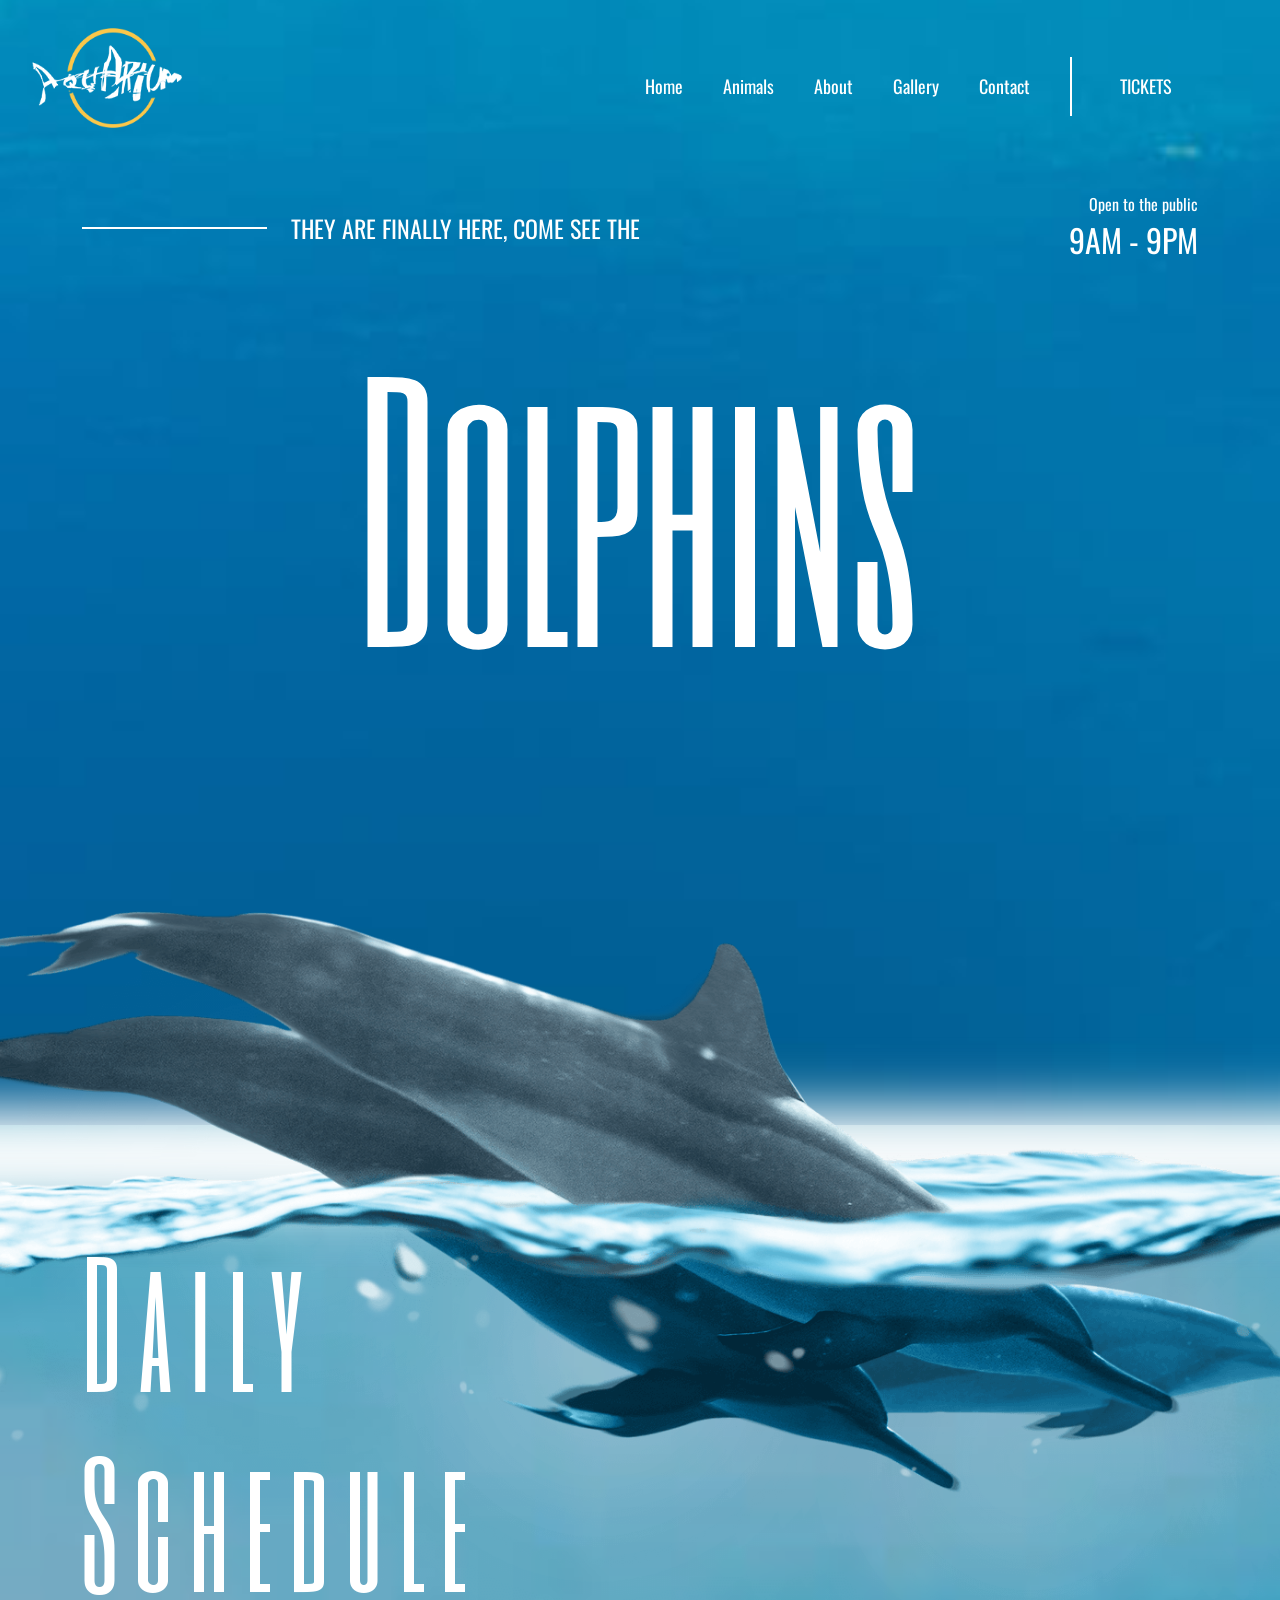
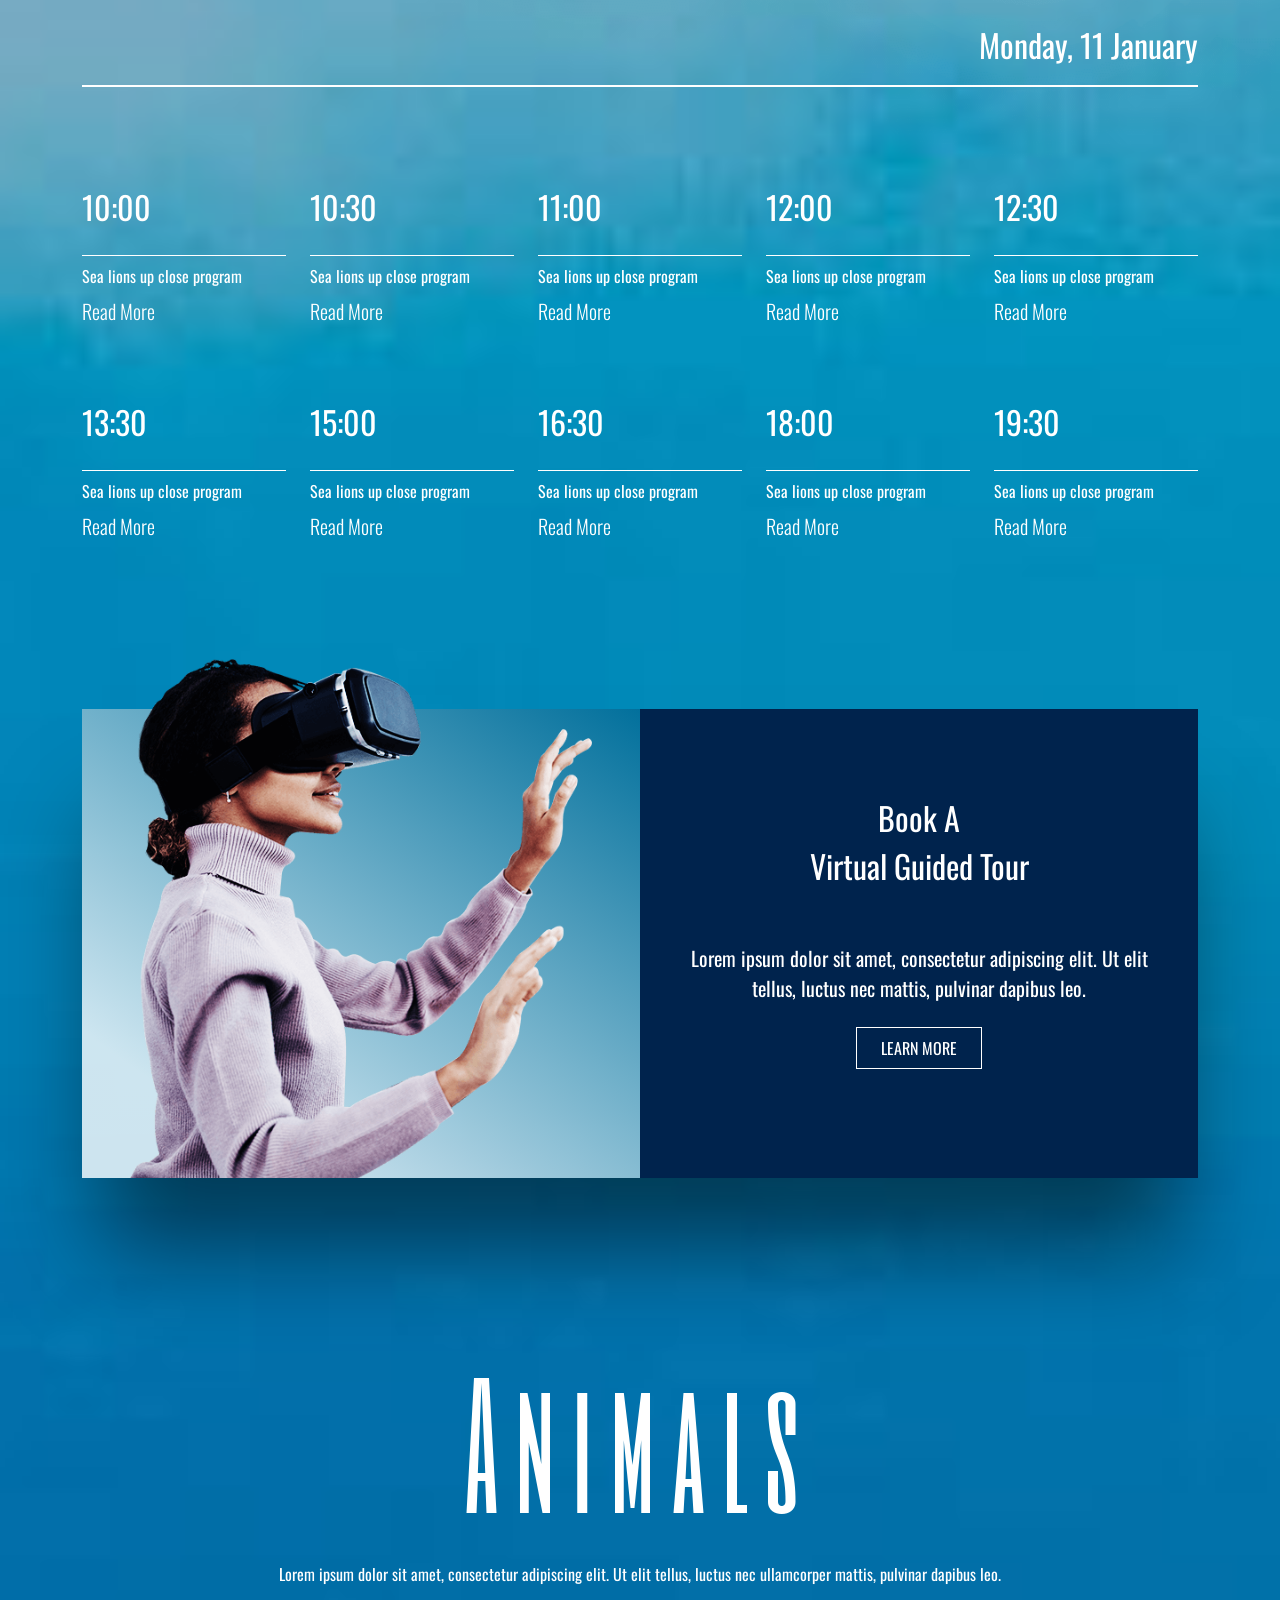
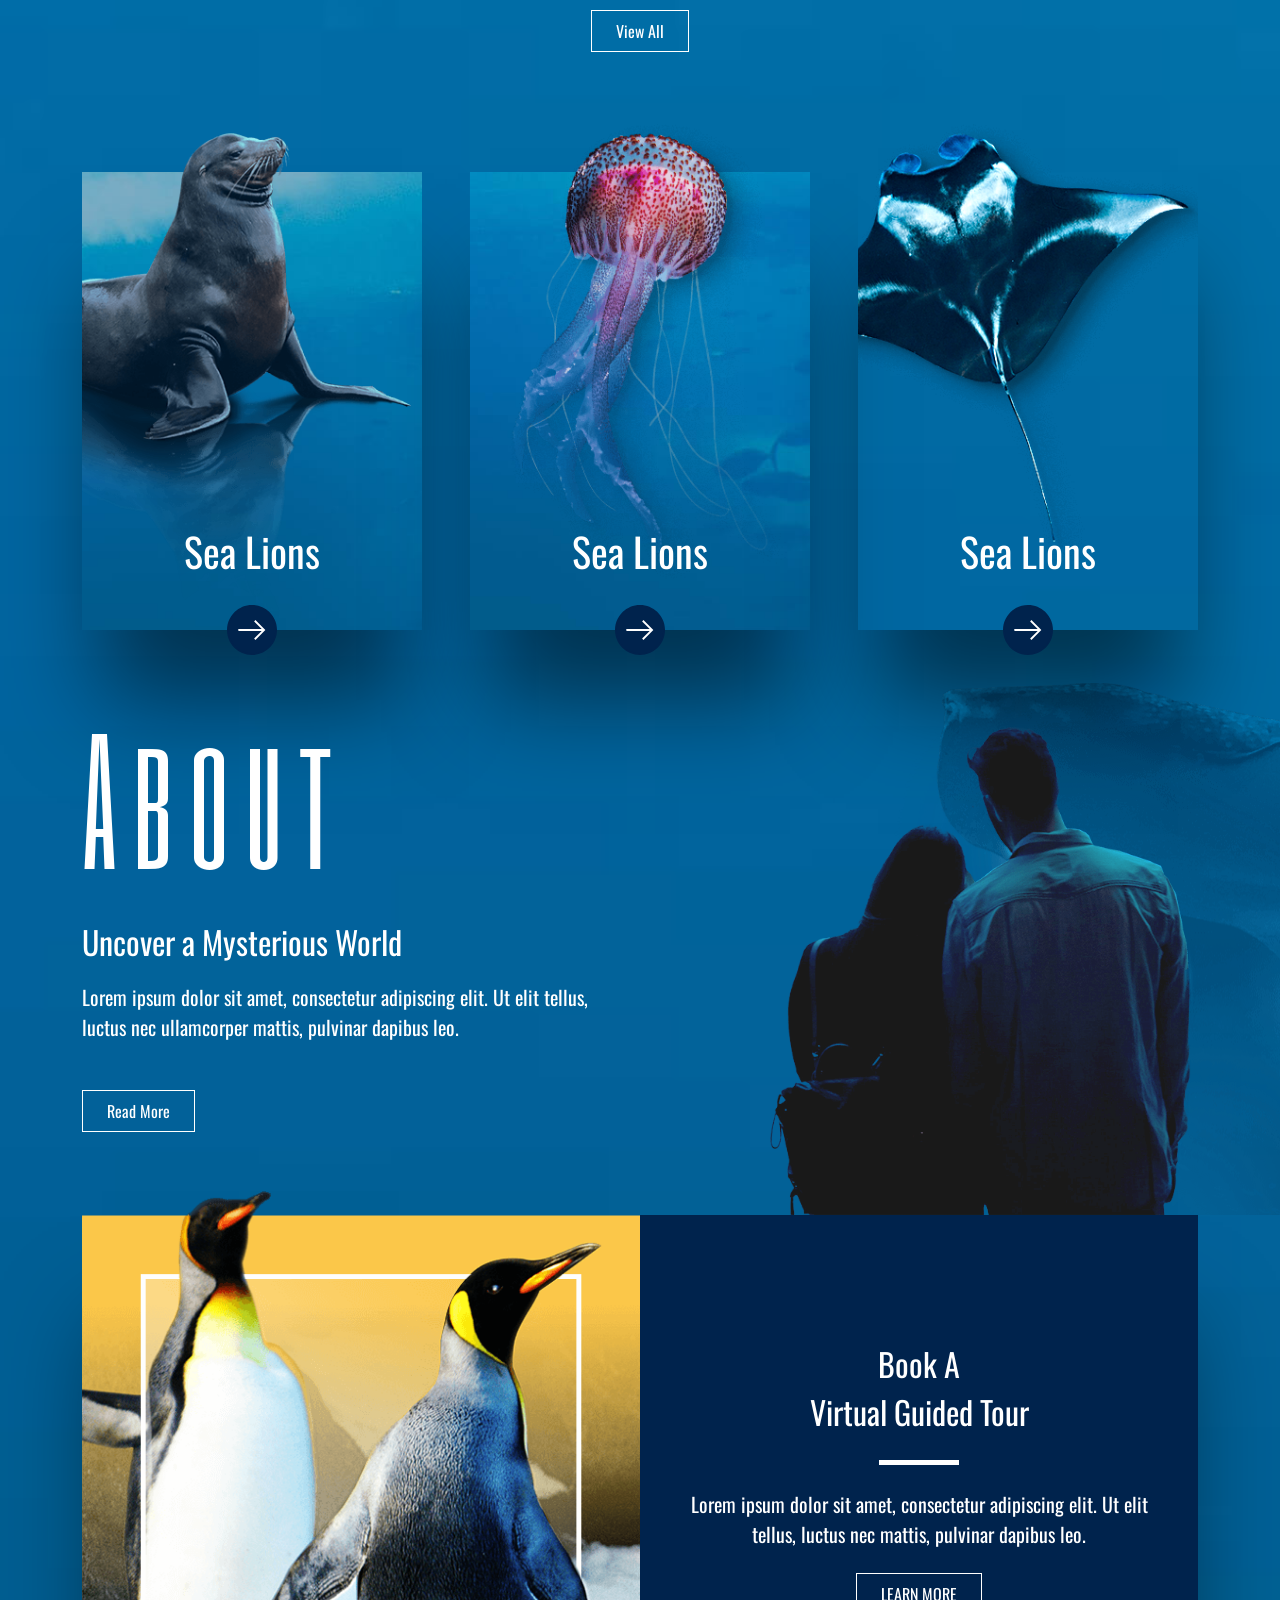
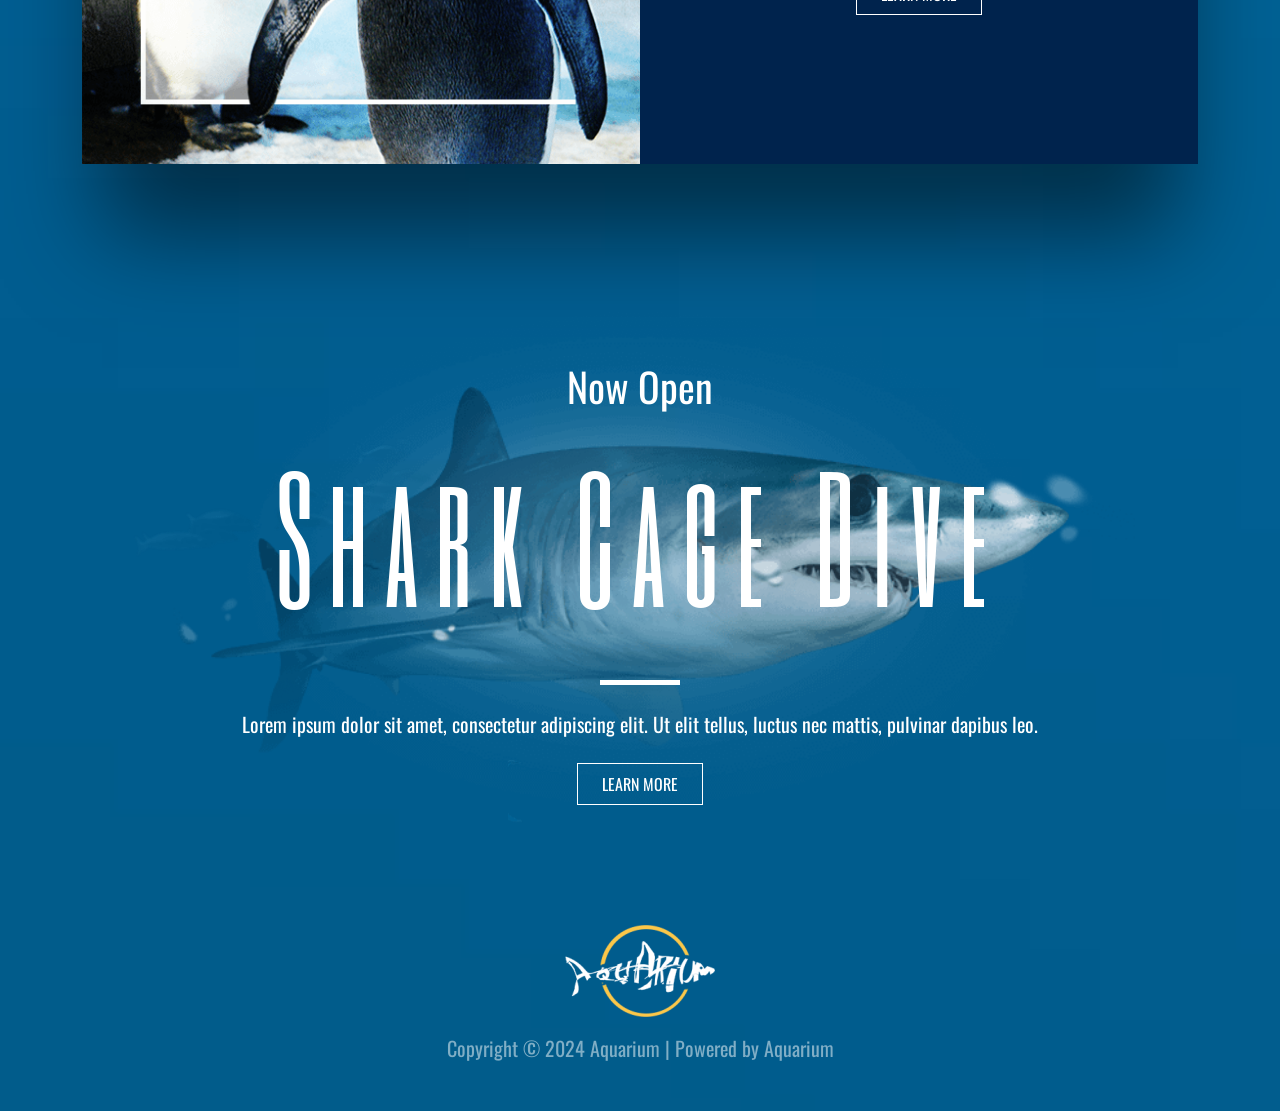
<file: index.html>
<!DOCTYPE html>
<html lang="en">

<head>
    <meta charset="UTF-8">
    <meta name="viewport" content="width=device-width, initial-scale=1.0">
    <!-- favicon link -->
    <link rel="shortcut icon" href="/media/images/aquarium.png" type="image/x-icon">
    <!-- favicon link -->
    <!-- css link -->
    <link rel="stylesheet" href="/css/bootstrap.css">
    <link rel="stylesheet" href="/css/style.css">
    <link rel="stylesheet" href="/css/extra-content.css">
    <!-- css link -->
    <!-- google font link  -->
    <link rel="preconnect" href="https://fonts.googleapis.com">
    <link rel="preconnect" href="https://fonts.gstatic.com" crossorigin>
    <link href="https://fonts.googleapis.com/css2?family=Oswald:wght@200..700&family=Six+Caps&display=swap"
        rel="stylesheet">
    <!-- google font link  -->
    <title>Home - Aquarium</title>
</head>

<body>
    <div class="main-blue-bg-01  ">
        <div class="bg-white-bottom-to-top vh-125">
            <!-- logo for mobiles top of togal -->
            <div class="text-center d-block d-lg-none py-4"><a href="/index.html"><img
                        src="/media/images/logo-regular-free-img.png" height="100" width="150" alt=""></a>
            </div>
            <!-- logo for mobiles top of togal -->
            <!-- nav start  -->
            <nav class="navbar-2 pb-5">
                <div class="navbar-header">
                    <span class="navbar-toggle" id="js-navbar-toggle">&#9776;</span>
                </div>
                <div class="d-flex justify-content-between">
                    <ul>
                        <a href="/index.html">
                            <li class="d-none d-lg-block"><img src="/media/images/logo-regular-free-img.png" alt=""
                                    height="100" width="150"></li>
                        </a>
                    </ul>
                    <ul class="main-nav fs-6 px-4 px-md-0" id="js-menu">
                        <li class="navbar-close-li d-block d-lg-none"><span class="navbar-close"
                                id="js-navbar-close">&times;</span>
                        </li>
                        <li><a href="/index.html" class="nav-links">Home</a></li>
                        <div class="h-1px bg-white  w-100 d-block d-lg-none my-3"></div>
                        <li><a href="/html/animals.html" class="nav-links ">Animals</a>
                        </li>
                        <div class="h-1px bg-white w-100 d-block d-lg-none my-3"></div>
                        </li>
                        <li><a href="/html/about.html" class="nav-links">About</a>
                        </li>
                        <div class="h-1px bg-white w-100 d-block d-lg-none my-3"></div>
                        </li>

                        <li><a href="/html/gallery.html" class="nav-links">Gallery</a></li>
                        <div class="h-1px bg-white w-100 d-block d-lg-none my-3"></div>
                        <li><a href="/html/contact.html" class="nav-links">Contact</a></li>
                        <div class="h-1px bg-white w-100 d-block d-lg-none my-3"></div>
                        <li class="d-lg-block d-none"><a href="/html/ticket.html"
                                class="nav-links start-border-blue-hover py-3 px-5">TICKETS</a>
                        </li>
                        <li><a href="/html/ticket.html" class="nav-links d-block d-lg-none">Tickets</a>
                        </li>
                        <div class="h-1px  bg-white w-100 d-block d-lg-none my-3"></div>
                        </li>
                    </ul>
                </div>
            </nav>
            <!-- nav end -->

            <div class="container ">
                <div class="d-lg-flex  w-100 text-white">
                    <div class="d-lg-flex w-100 align-items-center">
                        <div class="bg-white h-2px w-100"></div>
                        <div class="ps-4 fs-4 text-uppercase  flex-shrink-0 text-center">They are finally here, come see
                            the</div>
                    </div>

                    <div class="w-100 d-flex flex-column justify-content-center text-lg-end text-center">
                        <div class="tc">Open to the public</div>
                        <div class="fs-2">9AM - 9PM</div>
                    </div>

                </div>
                <div class="text-center display-20rem six-caps-font text-white position-relative z-1">Dolphins</div>
            </div>

        </div>

    </div>
    <!-- dolphin image -->
    <div class="double-dolphin-bg-white position-absolute vh-100 w-100 mt-minus-259px ">
    </div>
    <!-- dolphin image -->
    <!-- next page started after the dolphin image -->
    <div class="main-blue-bg-01 ">
        <div class="container">
            <div class="pt-6 text-white">
                <div class="display-10rem lh-sm six-caps-font ls-1 position-relative z-1">Daily <br>
                    Schedule</div>
                <div class="text-end fs-2 pb-3 position-relative">Monday, 11 January</div>
                <div class="bg-white h-2px w-100 mb-5"></div>
                <!-- timings  -->
                <div class="pb-5 mb-5 d-flex gap-5 d-md-block justify-content-center ">
                    <!-- 1st timings -->
                    <div class="d-block d-md-flex justify-content-between gap-4 pt-5 pb-4">
                        <!-- 1st time  -->
                        <div class="w-100 ">
                            <div class="fs-2 pb-4">10:00</div>
                            <div class="bg-white h-1px w-100"></div>
                            <div class="fs-6 pt-2 pb-2">Sea lions up close program</div>
                            <div class=""><a href="" class="text-white text-decoration-none fw-light  fs-5">Read
                                    More</a></div>
                        </div>
                        <!-- 1st time  -->
                        <!-- 2nd time  -->
                        <div class="w-100 ">
                            <div class="fs-2 pb-4">10:30</div>
                            <div class="bg-white h-1px w-100"></div>
                            <div class="fs-6 pt-2 pb-2">Sea lions up close program</div>
                            <div class=""><a href="" class="text-white text-decoration-none fw-light  fs-5">Read
                                    More</a></div>
                        </div>
                        <!-- 2nd time  -->
                        <!-- 3rd time  -->
                        <div class="w-100 ">
                            <div class="fs-2 pb-4">11:00</div>
                            <div class="bg-white h-1px w-100"></div>
                            <div class="fs-6 pt-2 pb-2">Sea lions up close program</div>
                            <div class=""><a href="" class="text-white text-decoration-none fw-light  fs-5">Read
                                    More</a></div>
                        </div>
                        <!-- 3rd time  -->
                        <!-- 4th time  -->
                        <div class="w-100 ">
                            <div class="fs-2 pb-4">12:00</div>
                            <div class="bg-white h-1px w-100"></div>
                            <div class="fs-6 pt-2 pb-2">Sea lions up close program</div>
                            <div class=""><a href="" class="text-white text-decoration-none fw-light  fs-5">Read
                                    More</a></div>
                        </div>
                        <!-- 4th time  -->
                        <!-- 5th time  -->
                        <div class="w-100 ">
                            <div class="fs-2 pb-4">12:30</div>
                            <div class="bg-white h-1px w-100"></div>
                            <div class="fs-6 pt-2 pb-2">Sea lions up close program</div>
                            <div class=""><a href="" class="text-white text-decoration-none fw-light  fs-5">Read
                                    More</a></div>
                        </div>
                        <!-- 5th time  -->
                    </div>
                    <!-- 1st timings -->
                    <!--2nd timings  -->

                    <div class="d-block d-md-flex justify-content-between gap-4 pt-5 pb-4 mb-0 mb-md-5 ">
                        <!-- 1st time  -->
                        <div class="w-100 text-end text-md-start">
                            <div class="fs-2 pb-4">13:30</div>
                            <div class="bg-white h-1px w-100"></div>
                            <div class="fs-6 pt-2 pb-2">Sea lions up close program</div>
                            <div class=""><a href="" class="text-white text-decoration-none fw-light  fs-5">Read
                                    More</a></div>
                        </div>
                        <!-- 1st time  -->
                        <!-- 2nd time  -->
                        <div class="w-100 text-end text-md-start">
                            <div class="fs-2 pb-4">15:00</div>
                            <div class="bg-white h-1px w-100"></div>
                            <div class="fs-6 pt-2 pb-2">Sea lions up close program</div>
                            <div class=""><a href="" class="text-white text-decoration-none fw-light  fs-5">Read
                                    More</a></div>
                        </div>
                        <!-- 2nd time  -->
                        <!-- 3rd time  -->
                        <div class="w-100 text-end text-md-start">
                            <div class="fs-2 pb-4">16:30</div>
                            <div class="bg-white h-1px w-100"></div>
                            <div class="fs-6 pt-2 pb-2">Sea lions up close program</div>
                            <div class=""><a href="" class="text-white text-decoration-none fw-light  fs-5">Read
                                    More</a></div>
                        </div>
                        <!-- 3rd time  -->
                        <!-- 4th time  -->
                        <div class="w-100 text-end text-md-start">
                            <div class="fs-2 pb-4">18:00</div>
                            <div class="bg-white h-1px w-100"></div>
                            <div class="fs-6 pt-2 pb-2">Sea lions up close program</div>
                            <div class=""><a href="" class="text-white text-decoration-none fw-light  fs-5">Read
                                    More</a></div>
                        </div>
                        <!-- 4th time  -->
                        <!-- 5th time  -->
                        <div class="w-100 text-end text-md-start">
                            <div class="fs-2 pb-4">19:30</div>
                            <div class="bg-white h-1px w-100"></div>
                            <div class="fs-6 pt-2 pb-2">Sea lions up close program</div>
                            <div class=""><a href="" class="text-white text-decoration-none fw-light  fs-5">Read
                                    More</a></div>
                        </div>
                        <!-- 5th time  -->
                    </div>
                    <!--2nd timings  -->
                </div>
                <!-- timings  -->
            </div>
            <!-- the women image in the boxes  -->
            <div class="d-lg-flex  box-shadow ">
                <!-- the women image  -->
                <div class="bg-gradient-blue-white  w-100 ">
                    <div class="mt-minus-50px px-5"><img src="/media/images/virtual-tour-001-free-img.png" alt=""
                            width="100%"></div>
                </div>
                <!-- the women image  -->
                <!-- blue box -->
                <div class="bg-blue  d-flex justify-content-center align-items-center  w-100 ">
                    <!-- contents -->
                    <div class="text-white  text-center px-5">
                        <div class="fs-2">Book A <br>
                            Virtual Guided Tour</div>
                        <!-- white line -->
                        <div class="d-flex justify-content-center align-items-center my-4">
                            <div class="h-3px bg-white"></div>
                        </div>
                        <!-- white line  -->
                        <div class="fs-5">Lorem ipsum dolor sit amet, consectetur adipiscing elit. Ut elit tellus,
                            luctus nec mattis, pulvinar dapibus leo.</div>
                        <button type="button" class="btn-bg-hover-transperent-blue px-4 py-2 my-4">
                            <a href="" class="text-white text-decoration-none">LEARN MORE</a>
                        </button>
                    </div>
                    <!-- contents -->
                </div>
                <!-- blue box -->
            </div>

            <!-- the women image in the boxes  -->
            <!-- animals part -->
            <div class="text-white pt-5">
                <div class="text-center py-5 mt-5">
                    <div class="display-10rem six six-caps-font ls-1">Animals</div>
                    <div class="">Lorem ipsum dolor sit amet, consectetur adipiscing elit. Ut elit tellus, luctus nec
                        ullamcorper mattis, pulvinar dapibus
                        leo.</div>
                    <button type="button" class="btn-bg-hover-transperent-blue px-4 py-2 my-4 rounded-0">
                        <a href="" class="text-white text-decoration-none py-3 ">View All</a>
                    </button>
                </div>
                <!-- animals cards -->
                <div class="d-flex py-5 justify-content-center gap-5 flex-md-row flex-column">
                    <!-- 1st card -->
                    <div class="main-blue-bg-01 box-shadow bg-hover-white">

                        <div class="mt-minus-50px "><img src="/media/images/animals-002-free-img.png" height="100%"
                                width="100%"></div>
                        <div class="text-white fw- fs-1 text-center mt-minus-100px pb-4">Sea Lions</div>
                        <div class="mb-minus-10px text-center"><a
                                href=""><!-- this is the circle right arrow bottom of the animals picture.. for icon hover full svg  -->
                                <div class="mb-minus-25px text-center position-relative"><a href="">
                                        <!DOCTYPE svg
                                            PUBLIC "-//W3C//DTD SVG 1.1//EN" "http://www.w3.org/Graphics/SVG/1.1/DTD/svg11.dtd">

                                        <svg height="50px" width="50px" version="1.1" id="Capa_1"
                                            xmlns="http://www.w3.org/2000/svg"
                                            xmlns:xlink="http://www.w3.org/1999/xlink" viewBox="0 0 54 54"
                                            xml:space="preserve">

                                            <style>
                                                .circle {
                                                    fill: #00234d;
                                                    transition: fill 0.3s;
                                                }

                                                .arrow {
                                                    fill: #FFFFFF;
                                                    transition: fill 0.3s;
                                                }

                                                svg:hover .circle {
                                                    fill: #FFFFFF;
                                                }

                                                svg:hover .arrow {
                                                    fill: #00234d;
                                                }
                                            </style>

                                            <g id="SVGRepo_bgCarrier" stroke-width="0"></g>
                                            <g id="SVGRepo_tracerCarrier" stroke-linecap="round"
                                                stroke-linejoin="round">
                                            </g>
                                            <g id="SVGRepo_iconCarrier">
                                                <g>
                                                    <g>
                                                        <!-- Circle -->
                                                        <path class="circle"
                                                            d="M27,53L27,53C12.641,53,1,41.359,1,27v0C1,12.641,12.641,1,27,1h0c14.359,0,26,11.641,26,26v0 C53,41.359,41.359,53,27,53z" />
                                                        <path class="circle"
                                                            d="M27,54C12.112,54,0,41.888,0,27S12.112,0,27,0s27,12.112,27,27S41.888,54,27,54z M27,2 C13.215,2,2,13.215,2,27s11.215,25,25,25s25-11.215,25-25S40.785,2,27,2z" />
                                                    </g>

                                                    <!-- Arrow -->
                                                    <path class="arrow"
                                                        d="M39,28H13c-0.552,0-1-0.447-1-1s0.448-1,1-1h26c0.552,0,1,0.447,1,1S39.552,28,39,28z" />
                                                    <polygon class="arrow"
                                                        points="30.707,37.707 29.293,36.293 38.586,27 29.293,17.707 30.707,16.293 41.414,27" />
                                                </g>
                                            </g>

                                        </svg>
                                    </a></div>
                                <!-- this is the circle right arrow bottom of the animals picture.. for icon hover full svg  -->
                            </a>
                        </div>

                    </div>
                    <!-- 1st card -->
                    <!-- 2nd card -->
                    <div class="main-blue-bg-03 box-shadow bg-hover-white">

                        <div class="mt-minus-50px"><img src="/media/images/animals-003-free-img.png" height="100%"
                                width="100%"></div>
                        <div class="text-white fw- fs-1 text-center mt-minus-100px pb-4">Sea Lions</div>
                        <div class="mb-minus-10px text-center"><a
                                href=""><!-- this is the circle right arrow bottom of the animals picture.. for icon hover full svg  -->
                                <div class="mb-minus-25px text-center"><a href="">
                                        <!DOCTYPE svg
                                            PUBLIC "-//W3C//DTD SVG 1.1//EN" "http://www.w3.org/Graphics/SVG/1.1/DTD/svg11.dtd">

                                        <svg height="50px" width="50px" version="1.1" id="Capa_1"
                                            xmlns="http://www.w3.org/2000/svg"
                                            xmlns:xlink="http://www.w3.org/1999/xlink" viewBox="0 0 54 54"
                                            xml:space="preserve">

                                            <style>
                                                .circle {
                                                    fill: #00234d;
                                                    transition: fill 0.3s;
                                                }

                                                .arrow {
                                                    fill: #FFFFFF;
                                                    transition: fill 0.3s;
                                                }

                                                svg:hover .circle {
                                                    fill: #FFFFFF;
                                                }

                                                svg:hover .arrow {
                                                    fill: #00234d;
                                                }
                                            </style>

                                            <g id="SVGRepo_bgCarrier" stroke-width="0"></g>
                                            <g id="SVGRepo_tracerCarrier" stroke-linecap="round"
                                                stroke-linejoin="round">
                                            </g>
                                            <g id="SVGRepo_iconCarrier">
                                                <g>
                                                    <g>
                                                        <!-- Circle -->
                                                        <path class="circle"
                                                            d="M27,53L27,53C12.641,53,1,41.359,1,27v0C1,12.641,12.641,1,27,1h0c14.359,0,26,11.641,26,26v0 C53,41.359,41.359,53,27,53z" />
                                                        <path class="circle"
                                                            d="M27,54C12.112,54,0,41.888,0,27S12.112,0,27,0s27,12.112,27,27S41.888,54,27,54z M27,2 C13.215,2,2,13.215,2,27s11.215,25,25,25s25-11.215,25-25S40.785,2,27,2z" />
                                                    </g>

                                                    <!-- Arrow -->
                                                    <path class="arrow"
                                                        d="M39,28H13c-0.552,0-1-0.447-1-1s0.448-1,1-1h26c0.552,0,1,0.447,1,1S39.552,28,39,28z" />
                                                    <polygon class="arrow"
                                                        points="30.707,37.707 29.293,36.293 38.586,27 29.293,17.707 30.707,16.293 41.414,27" />
                                                </g>
                                            </g>

                                        </svg>
                                    </a></div>
                                <!-- this is the circle right arrow bottom of the animals picture.. for icon hover full svg  -->
                            </a>
                        </div>

                    </div>
                    <!-- 2nd card -->
                    <!-- 3rd card -->
                    <div class="main-blue-bg-02 box-shadow bg-hover-white">

                        <div class="mt-minus-50px"><img src="/media/images/animals-004-free-img.png" height="100%"
                                width="100%"></div>
                        <div class="text-white fw- fs-1 text-center mt-minus-100px pb-4">Sea Lions</div>
                        <!-- this is the circle right arrow bottom of the animals picture.. for icon hover full svg  -->
                        <div class="mb-minus-25px text-center"><a href="">
                                <!DOCTYPE svg
                                    PUBLIC "-//W3C//DTD SVG 1.1//EN" "http://www.w3.org/Graphics/SVG/1.1/DTD/svg11.dtd">

                                <svg height="50px" width="50px" version="1.1" id="Capa_1"
                                    xmlns="http://www.w3.org/2000/svg" xmlns:xlink="http://www.w3.org/1999/xlink"
                                    viewBox="0 0 54 54" xml:space="preserve">

                                    <style>
                                        .circle {
                                            fill: #00234d;
                                            transition: fill 0.3s;
                                        }

                                        .arrow {
                                            fill: #FFFFFF;
                                            transition: fill 0.3s;
                                        }

                                        svg:hover .circle {
                                            fill: #FFFFFF;
                                        }

                                        svg:hover .arrow {
                                            fill: #00234d;
                                        }
                                    </style>

                                    <g id="SVGRepo_bgCarrier" stroke-width="0"></g>
                                    <g id="SVGRepo_tracerCarrier" stroke-linecap="round" stroke-linejoin="round">
                                    </g>
                                    <g id="SVGRepo_iconCarrier">
                                        <g>
                                            <g>
                                                <!-- Circle -->
                                                <path class="circle"
                                                    d="M27,53L27,53C12.641,53,1,41.359,1,27v0C1,12.641,12.641,1,27,1h0c14.359,0,26,11.641,26,26v0 C53,41.359,41.359,53,27,53z" />
                                                <path class="circle"
                                                    d="M27,54C12.112,54,0,41.888,0,27S12.112,0,27,0s27,12.112,27,27S41.888,54,27,54z M27,2 C13.215,2,2,13.215,2,27s11.215,25,25,25s25-11.215,25-25S40.785,2,27,2z" />
                                            </g>

                                            <!-- Arrow -->
                                            <path class="arrow"
                                                d="M39,28H13c-0.552,0-1-0.447-1-1s0.448-1,1-1h26c0.552,0,1,0.447,1,1S39.552,28,39,28z" />
                                            <polygon class="arrow"
                                                points="30.707,37.707 29.293,36.293 38.586,27 29.293,17.707 30.707,16.293 41.414,27" />
                                        </g>
                                    </g>

                                </svg>
                            </a></div>
                        <!-- this is the circle right arrow bottom of the animals picture.. for icon hover full svg  -->

                    </div>
                    <!-- 3rd card -->
                </div>
                <!-- animals cards -->
            </div>
            <!-- container end -->
        </div>
        <!-- container end -->
        <!-- about part -->
        <div class="side-fish-bg-03">
            <div class="container">
                <div class="d-md-flex">
                    <div class="text-white">
                        <div class="display-10rem six-caps-font ls-1">About</div>
                        <div class="fs-2 ">Uncover a Mysterious World</div>
                        <div class="fs-5 w-75 py-3 pb-4">Lorem ipsum dolor sit amet, consectetur adipiscing elit. Ut
                            elit
                            tellus, luctus nec ullamcorper mattis, pulvinar dapibus
                            leo.</div>
                        <button type="button" class="btn-bg-hover-transperent-blue px-4 py-2 my-4">
                            <a href="" class="text-white text-decoration-none">Read More</a>
                        </button>
                    </div>
                    <!-- image -->
                    <div class="pt-5">
                        <img src="/media/images/about-01-free-img.png" alt="" height="100%" width="100%">
                    </div>
                    <!-- image -->
                </div>
            </div>
        </div>
        <!-- about part -->
        <!-- animals part -->
        <!-- penguin image part -->
        <div class="container">
            <div class="d-lg-flex  box-shadow  ">
                <!--  penguin image  -->
                <div class="w-100 mt-minus-25px">
                    <div class=" "><img src="/media/images/animals-001-free-img.png" alt="" width="100%"></div>
                </div>
                <!-- penguin image  -->
                <!-- blue box -->
                <div class="bg-blue d-flex justify-content-center align-items-center  text-center  w-100 ">
                    <!-- contents -->
                    <div class="text-white  px-5 ">
                        <div class="fs-2">Book A <br>
                            Virtual Guided Tour</div>
                        <!-- white line -->
                        <div class=" d-flex justify-content-center align-items-center my-4">
                            <div class="bg-white h-3px w-5rem "></div>
                        </div>
                        <!-- white line  -->
                        <div class="fs-5">Lorem ipsum dolor sit amet, consectetur adipiscing elit. Ut elit tellus,
                            luctus nec mattis, pulvinar dapibus leo.</div>
                        <button type="button" class="btn-bg-hover-transperent-blue px-4 py-2 my-4">
                            <a href="" class="text-white text-decoration-none">LEARN MORE</a>
                        </button>
                    </div>
                    <!-- contents -->
                </div>
                <!-- blue box -->
            </div>

            <!-- penguin image part  -->
            <!-- last part Shark part -->
            <div class="side-fish-bg-05 bg-center ">
                <div class="side-fish-bg-07 bg-center">

                    <div class="text-center d-flex flex-column align-items-center text-white mt-9rem pt-5">
                        <div class="fs-1">Now Open</div>
                        <div class="display-10rem six-caps-font ls-1">Shark Cage Dive</div>
                        <!-- white line  -->
                        <div class="bg-white w-5rem h-3px  my-4"></div>
                        <!-- white line  -->
                        <div class="fs-5">Lorem ipsum dolor sit amet, consectetur adipiscing elit. Ut elit tellus,
                            luctus nec mattis, pulvinar dapibus leo.</div>
                        <button type="button" class="btn-bg-hover-transperent-blue px-4 py-2 my-4">
                            <a href="" class="text-white text-decoration-none">LEARN MORE</a>
                        </button>
                    </div>

                </div>
            </div>
            <!-- last part Shark part -->
            <!-- copyright logo add  -->
            <div class="text-center py-5 mt-5">
                <div class=""><img src="/media/images/logo-regular-free-img-150x92.png" alt=""></div>
                <div class="text-white-50 fs-5 pt-3">Copyright © 2024 Aquarium | Powered by Aquarium</div>
            </div>
            <!-- copyright logo add  -->

        </div>
    </div>
    <!-- next page started after the dolphin image -->

    <!-- js link -->
    <script src="/js/bootstrap.bundle.js"></script>
    <script src="/js/script.js"></script>
    <!-- js link -->
</body>

</html>
</file>
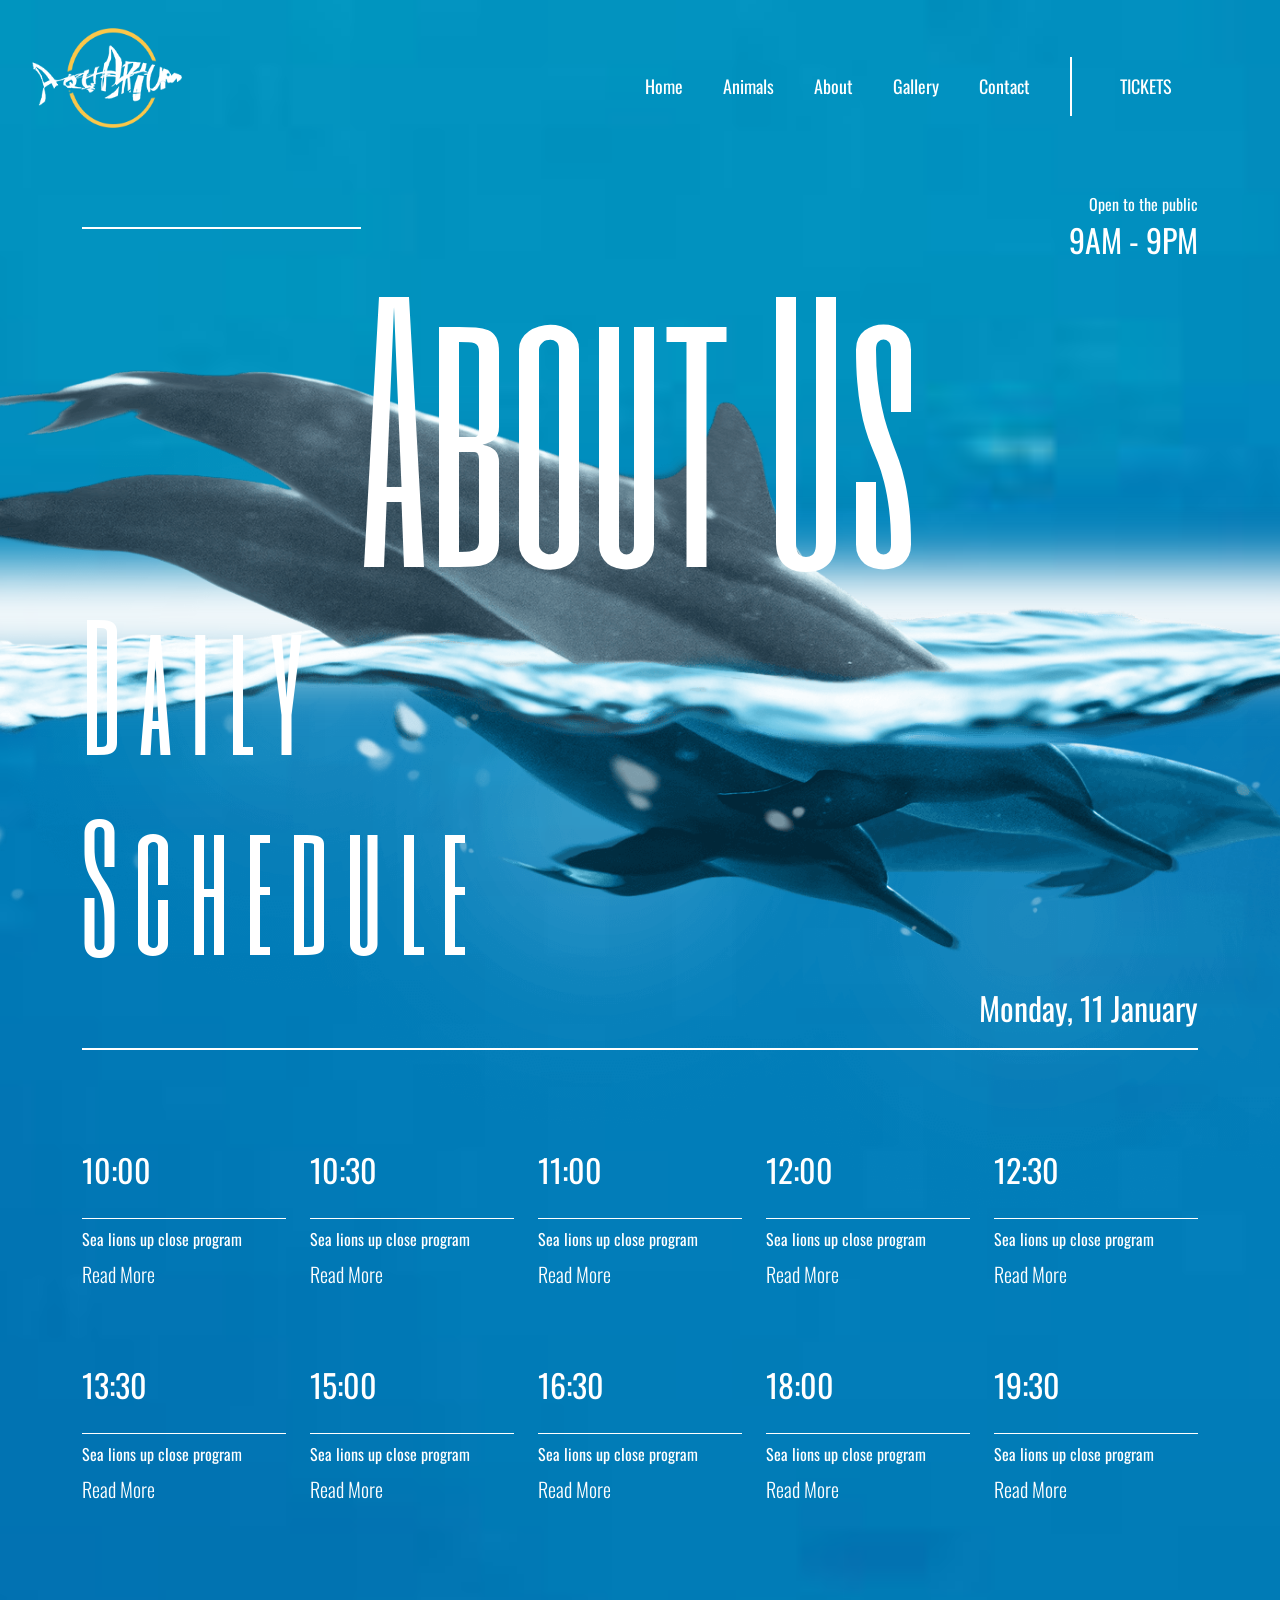
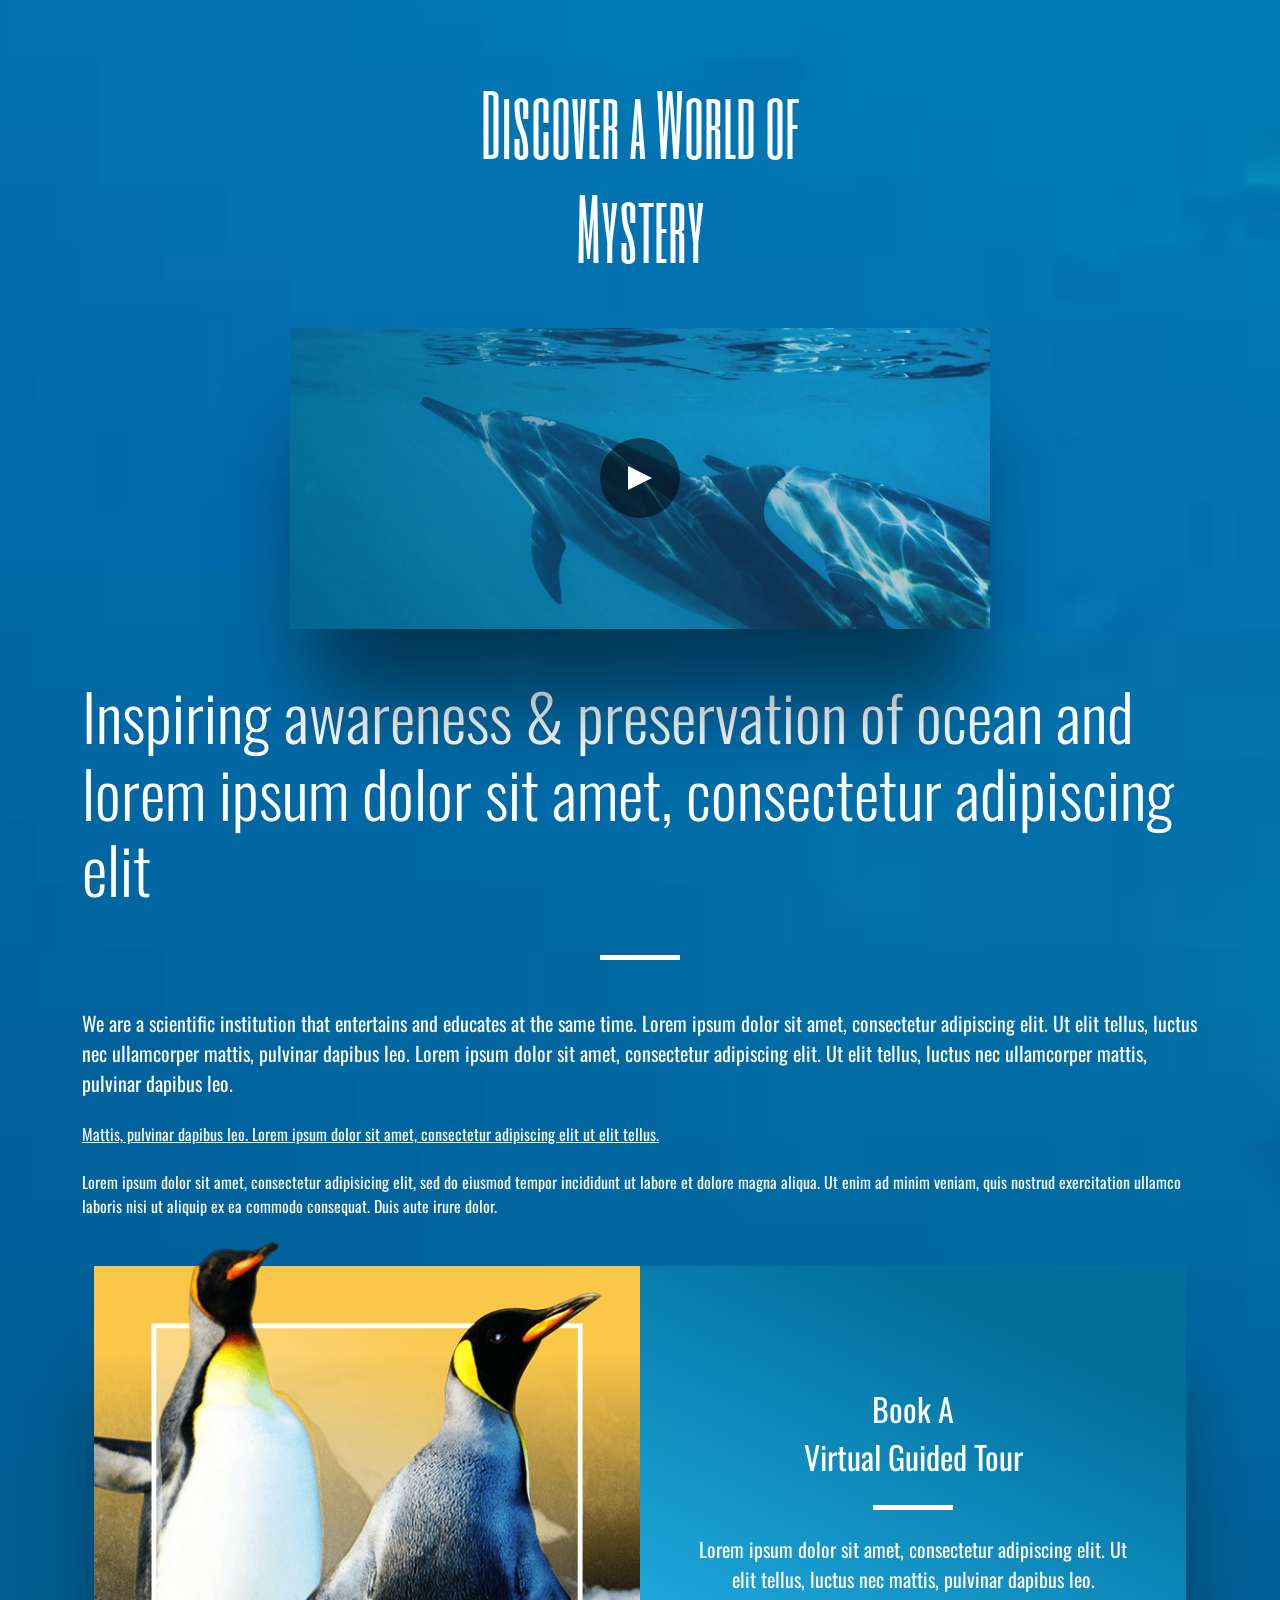
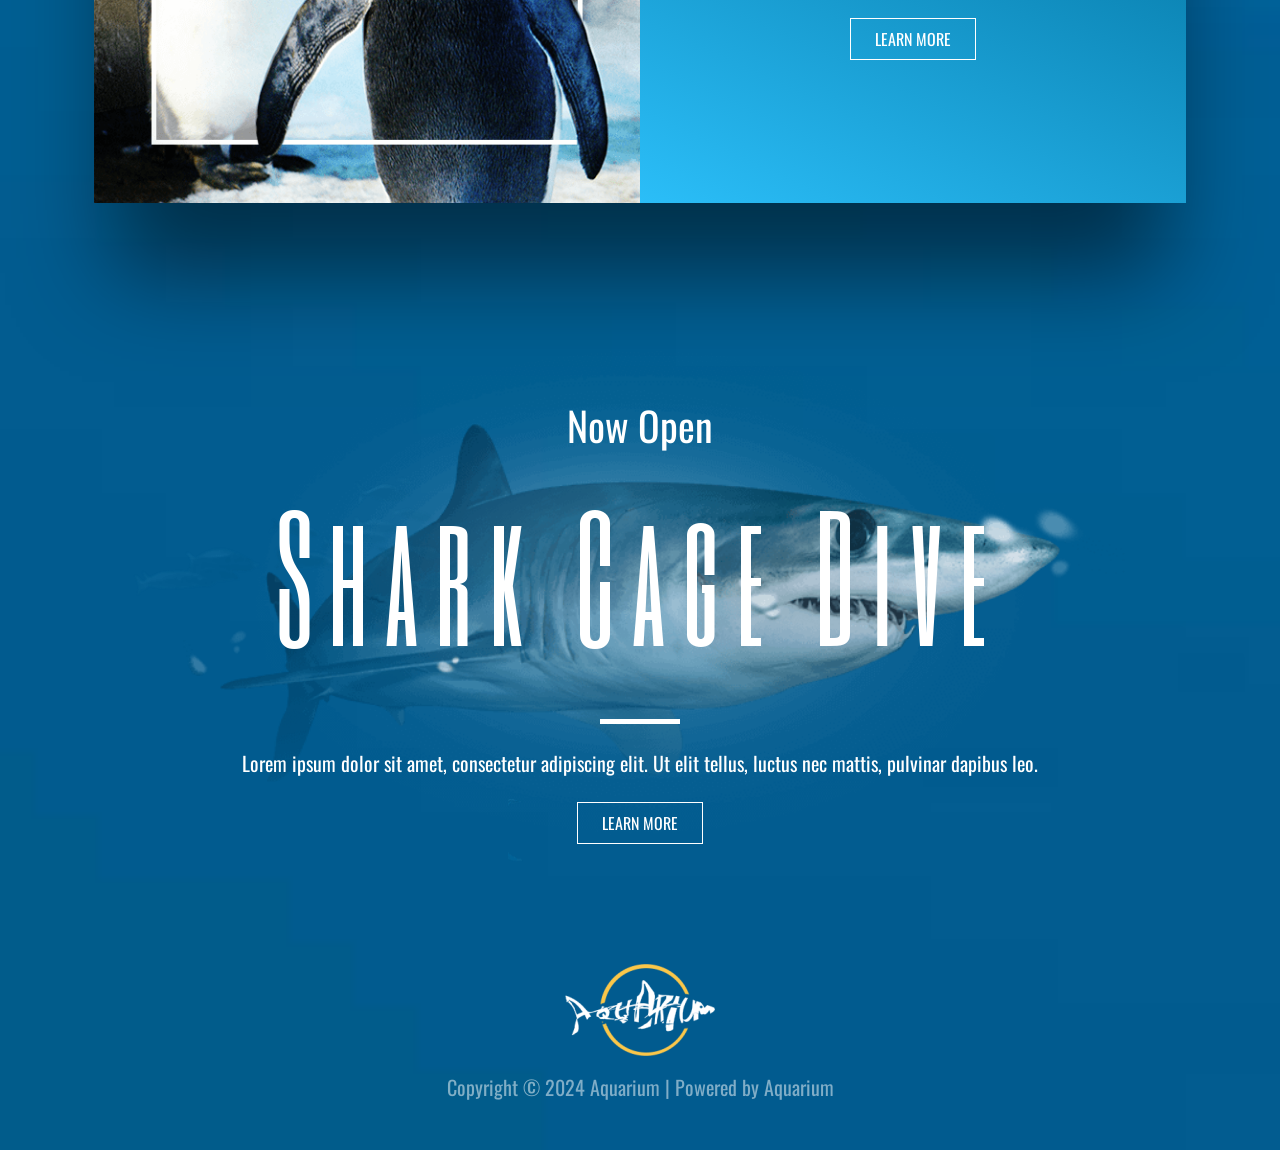
<file: html/about.html>
<!DOCTYPE html>
<html lang="en">

<head>
    <meta charset="UTF-8">
    <meta name="viewport" content="width=device-width, initial-scale=1.0">
    <!-- favicon link -->
    <link rel="shortcut icon" href="/media/images/aquarium.png" type="image/x-icon">
    <!-- favicon link -->
    <!-- css link -->
    <link rel="stylesheet" href="/css/bootstrap.css">
    <link rel="stylesheet" href="/css/style.css">
    <link rel="stylesheet" href="/css/extra-content.css">
    <!-- css link -->
    <!-- google font link  -->
    <link rel="preconnect" href="https://fonts.googleapis.com">
    <link rel="preconnect" href="https://fonts.gstatic.com" crossorigin>
    <link href="https://fonts.googleapis.com/css2?family=Oswald:wght@200..700&family=Six+Caps&display=swap"
        rel="stylesheet">
    <!-- google font link  -->
    <title>About - Aquarium</title>
</head>

<body>
    <!-- main background image  -->
    <div class="main-blue-bg-03">

        <!-- logo for mobiles top of togal -->
        <div class="text-center d-block d-lg-none py-4"><a href="/index.html"><img
                    src="/media/images/logo-regular-free-img.png" height="100" width="150" alt=""></a>
        </div>
        <!-- logo for mobiles top of togal -->
        <!-- nav start  -->
        <nav class="navbar-2 pb-5">
            <div class="navbar-header">
                <span class="navbar-toggle" id="js-navbar-toggle">&#9776;</span>
            </div>
            <div class="d-flex justify-content-between">
                <ul>
                    <a href="/index.html">
                        <li class="d-none d-lg-block"><img src="/media/images/logo-regular-free-img.png" alt="" height="100"
                                width="150"></li>
                    </a>
                </ul>
                <ul class="main-nav fs-6 px-4 px-md-0" id="js-menu">
                    <li class="navbar-close-li d-block d-lg-none"><span class="navbar-close"
                            id="js-navbar-close">&times;</span>
                    </li>

                    <li><a href="/index.html" class="nav-links">Home</a></li>
                    <div class="h-1px bg-white  w-100 d-block d-lg-none my-3"></div>
                    <li><a href="/html/animals.html" class="nav-links font-size-12px">Animals</a>
                    </li>
                    <div class="h-1px bg-white w-100 d-block d-lg-none my-3"></div>

                    <li><a href="/html/about.html" class="nav-links">About</a>
                    </li>
                    <div class="h-1px bg-white w-100 d-block d-lg-none my-3"></div>
                    </li>

                    <li><a href="/html/gallery.html" class="nav-links">Gallery</a></li>
                    <div class="h-1px bg-white w-100 d-block d-lg-none my-3"></div>
                    <li><a href="/html/contact.html" class="nav-links">Contact</a></li>
                    <div class="h-1px bg-white w-100 d-block d-lg-none my-3"></div>
                    <li class="d-lg-block d-none"><a href="/html/ticket.html"
                            class="nav-links start-border-blue-hover py-3 px-5">TICKETS</a>
                    </li>
                    <li><a href="/html/ticket.html" class="nav-links d-block d-lg-none">Tickets</a>
                    </li>
                    <div class="h-1px  bg-white w-100 d-block d-lg-none my-3"></div>
                    </li>
                </ul>
            </div>
        </nav>
        <!-- nav end -->

        <!-- contents top of dolphins images  -->
        <div class="container ">
            <div class="d-lg-flex  w-100 text-white">
                <div class="d-lg-flex w-100 align-items-center">
                    <div class="bg-white h-2px w-lg-50"></div>

                </div>

                <div class="w-100 d-flex flex-column justify-content-center text-lg-end text-center d-none d-lg-block">
                    <div class="tc">Open to the public</div>
                    <div class="fs-2">9AM - 9PM</div>
                </div>

            </div>

            <div class="text-center display-20rem six-caps-font text-white position-relative z-1 lh-1">About Us</div>


            <div class="w-100 d-flex flex-column justify-content-center text-lg-end text-center d-lg-none text-white">
                <div class="tc">Open to the public</div>
                <div class="fs-2">9AM - 9PM</div>
            </div>


        </div>
        <!-- contents top of dolphins images  -->

        <!-- dolphin image -->
        <div class="double-dolphin-bg-white position-absolute vh-100 w-100 mt-minus-259px ">
        </div>
        <!-- dolphin image -->

        <!-- contents top of dolphine image  -->
        <div class="container">
            <div class="text-white position-relative">
                <div class="display-10rem lh-sm six-caps-font ls-1 position-relative z-1">Daily <br>
                    Schedule</div>
                <div class="text-end fs-2 pb-3">Monday, 11 January</div>
                <div class="bg-white h-2px w-100 mb-5"></div>
            </div>
        </div>
        <!-- contents top of dolphine image  -->


        <!-- timings  -->

        <div class="container">
            <div class="pb-5 mb-5 d-flex gap-5 d-md-block justify-content-center text-white">
                <!-- 1st timings -->
                <div class="d-block d-md-flex justify-content-between gap-4 pt-5 pb-4">
                    <!-- 1st time  -->
                    <div class="w-100 ">
                        <div class="fs-2 pb-4">10:00</div>
                        <div class="bg-white h-1px w-100"></div>
                        <div class="fs-6 pt-2 pb-2">Sea lions up close program</div>
                        <div class=""><a href="" class="text-white text-decoration-none fw-light  fs-5">Read
                                More</a></div>
                    </div>
                    <!-- 1st time  -->
                    <!-- 2nd time  -->
                    <div class="w-100 ">
                        <div class="fs-2 pb-4">10:30</div>
                        <div class="bg-white h-1px w-100"></div>
                        <div class="fs-6 pt-2 pb-2">Sea lions up close program</div>
                        <div class=""><a href="" class="text-white text-decoration-none fw-light  fs-5">Read
                                More</a></div>
                    </div>
                    <!-- 2nd time  -->
                    <!-- 3rd time  -->
                    <div class="w-100 ">
                        <div class="fs-2 pb-4">11:00</div>
                        <div class="bg-white h-1px w-100"></div>
                        <div class="fs-6 pt-2 pb-2">Sea lions up close program</div>
                        <div class=""><a href="" class="text-white text-decoration-none fw-light  fs-5">Read
                                More</a></div>
                    </div>
                    <!-- 3rd time  -->
                    <!-- 4th time  -->
                    <div class="w-100 ">
                        <div class="fs-2 pb-4">12:00</div>
                        <div class="bg-white h-1px w-100"></div>
                        <div class="fs-6 pt-2 pb-2">Sea lions up close program</div>
                        <div class=""><a href="" class="text-white text-decoration-none fw-light  fs-5">Read
                                More</a></div>
                    </div>
                    <!-- 4th time  -->
                    <!-- 5th time  -->
                    <div class="w-100 ">
                        <div class="fs-2 pb-4">12:30</div>
                        <div class="bg-white h-1px w-100"></div>
                        <div class="fs-6 pt-2 pb-2">Sea lions up close program</div>
                        <div class=""><a href="" class="text-white text-decoration-none fw-light  fs-5">Read
                                More</a></div>
                    </div>
                    <!-- 5th time  -->
                </div>
                <!-- 1st timings -->
                <!--2nd timings  -->

                <div class="d-block d-md-flex justify-content-between gap-4 pt-5 pb-4 mb-0 mb-md-5 ">
                    <!-- 1st time  -->
                    <div class="w-100 text-end text-md-start">
                        <div class="fs-2 pb-4">13:30</div>
                        <div class="bg-white h-1px w-100"></div>
                        <div class="fs-6 pt-2 pb-2">Sea lions up close program</div>
                        <div class=""><a href="" class="text-white text-decoration-none fw-light  fs-5">Read
                                More</a></div>
                    </div>
                    <!-- 1st time  -->
                    <!-- 2nd time  -->
                    <div class="w-100 text-end text-md-start">
                        <div class="fs-2 pb-4">15:00</div>
                        <div class="bg-white h-1px w-100"></div>
                        <div class="fs-6 pt-2 pb-2">Sea lions up close program</div>
                        <div class=""><a href="" class="text-white text-decoration-none fw-light  fs-5">Read
                                More</a></div>
                    </div>
                    <!-- 2nd time  -->
                    <!-- 3rd time  -->
                    <div class="w-100 text-end text-md-start">
                        <div class="fs-2 pb-4">16:30</div>
                        <div class="bg-white h-1px w-100"></div>
                        <div class="fs-6 pt-2 pb-2">Sea lions up close program</div>
                        <div class=""><a href="" class="text-white text-decoration-none fw-light  fs-5">Read
                                More</a></div>
                    </div>
                    <!-- 3rd time  -->
                    <!-- 4th time  -->
                    <div class="w-100 text-end text-md-start">
                        <div class="fs-2 pb-4">18:00</div>
                        <div class="bg-white h-1px w-100"></div>
                        <div class="fs-6 pt-2 pb-2">Sea lions up close program</div>
                        <div class=""><a href="" class="text-white text-decoration-none fw-light  fs-5">Read
                                More</a></div>
                    </div>
                    <!-- 4th time  -->
                    <!-- 5th time  -->
                    <div class="w-100 text-end text-md-start">
                        <div class="fs-2 pb-4">19:30</div>
                        <div class="bg-white h-1px w-100"></div>
                        <div class="fs-6 pt-2 pb-2">Sea lions up close program</div>
                        <div class=""><a href="" class="text-white text-decoration-none fw-light  fs-5">Read
                                More</a></div>
                    </div>
                    <!-- 5th time  -->
                </div>
                <!--2nd timings  -->
            </div>
        </div>

        <!-- timings  -->
        <!-- next the content of the timing part -->

        <div class="text-white ">
            <div class="container">
                <div class="text-center display-5rem lh-1-3 six-caps-font">Discover a World of <br> Mystery</div>
                <!-- youtube video play content  -->
                <div class="d-flex justify-content-center my-5 ">
                    <div class="video-container box-shadow">
                        <img src="/media/images/video-overlay-01-free-img.jpg" height="100%" width="100%">
                        <div class="play-button"></div>
                    </div>
                    <div class="iframe-container" id="iframeContainer">
                        <iframe width="560" height="315"
                            src="https://www.youtube.com/embed/YFmV_MRSD7M?si=hObk5Eg1Bjzy-P-w&autoplay=1"
                            title="YouTube video player" frameborder="0"
                            allow="accelerometer; autoplay;muted; clipboard-write; encrypted-media; gyroscope; picture-in-picture; web-share"
                            referrerpolicy="strict-origin-when-cross-origin" muted allowfullscreen>
                        </iframe>
                    </div>
                </div>
                <!-- youtube video play content  -->
                <!-- content bottom of the video -->
                <div class="d-flex flex-column align-items-center">
                    <div class="text-center text-md-start display-3">Inspiring awareness & preservation of ocean and
                        lorem ipsum dolor sit amet, consectetur adipiscing elit</div>
                    <div class="bg-white h-3px w-5rem my-5 "></div>
                    <div class="">
                        <div class="fs-5">We are a scientific institution that entertains and educates at the same time.
                            Lorem ipsum dolor sit amet, consectetur
                            adipiscing elit. Ut elit tellus, luctus nec ullamcorper mattis, pulvinar dapibus leo. Lorem
                            ipsum dolor sit amet,
                            consectetur adipiscing elit. Ut elit tellus, luctus nec ullamcorper mattis, pulvinar dapibus
                            leo.</div>
                        <div class="">
                            <div class="text-decoration-underline py-4">Mattis, pulvinar dapibus leo. Lorem ipsum dolor
                                sit amet, consectetur adipiscing elit ut elit tellus.</div>
                            <div class="pb-5">Lorem ipsum dolor sit amet, consectetur adipisicing elit, sed do eiusmod
                                tempor incididunt ut labore et dolore magna
                                aliqua. Ut enim ad minim veniam, quis nostrud exercitation ullamco laboris nisi ut
                                aliquip ex ea commodo consequat. Duis
                                aute irure dolor.</div>
                        </div>
                    </div>
                </div>
                <!-- content bottom of the video -->
                <!-- penguin image part -->
                <div class="container">
                    <div class="d-lg-flex  box-shadow  ">
                        <!--  penguin image  -->
                        <div class="w-100 mt-minus-25px">
                            <div class=" "><img src="/media/images/animals-001-free-img.png" alt="" width="100%"></div>
                        </div>
                        <!-- penguin image  -->
                        <!-- blue box -->
                        <div
                            class="bg-light-gradient-blue d-flex justify-content-center align-items-center  text-center  w-100 ">
                            <!-- contents -->
                            <div class="text-white  px-md-5 py-5">
                                <div class="fs-2">Book A <br>
                                    Virtual Guided Tour</div>
                                <!-- white line -->
                                <div class=" d-flex justify-content-center align-items-center my-4">
                                    <div class="bg-white h-3px w-5rem "></div>
                                </div>
                                <!-- white line  -->
                                <div class="fs-5">Lorem ipsum dolor sit amet, consectetur adipiscing elit. Ut elit
                                    tellus,
                                    luctus nec mattis, pulvinar dapibus leo.</div>
                                <button type="button" class="btn-bg-hover-transperent-blue px-4 py-2 my-4">
                                    <a href="" class="text-white text-decoration-none">LEARN MORE</a>
                                </button>
                            </div>
                            <!-- contents -->
                        </div>
                        <!-- blue box -->
                    </div>

                    <!-- penguin image part  -->
                    <!-- last part Shark part -->
                    <div class="side-fish-bg-05 bg-center ">
                        <div class="side-fish-bg-07 bg-center">

                            <div class="text-center d-flex flex-column align-items-center text-white mt-9rem pt-5">
                                <div class="fs-1">Now Open</div>
                                <div class="display-10rem six-caps-font ls-1">Shark Cage Dive</div>
                                <!-- white line  -->
                                <div class="bg-white w-5rem h-3px  my-4"></div>
                                <!-- white line  -->
                                <div class="fs-5">Lorem ipsum dolor sit amet, consectetur adipiscing elit. Ut elit
                                    tellus,
                                    luctus nec mattis, pulvinar dapibus leo.</div>
                                <button type="button" class="btn-bg-hover-transperent-blue px-4 py-2 my-4">
                                    <a href="" class="text-white text-decoration-none">LEARN MORE</a>
                                </button>
                            </div>

                        </div>
                    </div>
                    <!-- last part Shark part -->
                    <!-- copyright logo add  -->
                    <div class="text-center py-5 mt-5">
                        <div class=""><img src="/media/images/logo-regular-free-img-150x92.png" alt=""></div>
                        <div class="text-white-50 fs-5 pt-3">Copyright © 2024 Aquarium | Powered by Aquarium</div>
                    </div>
                    <!-- copyright logo add  -->
                    <!-- next page started after the dolphin image -->
                    <!-- container  -->
                </div>
            </div>
            <!-- next the content of the timing part -->

        </div>
        <!-- main background image  -->
        <!-- js link -->
        <script src="/js/bootstrap.bundle.js"></script>
        <script src="/js/script.js"></script>
        <!-- js link -->
</body>

</html>
</file>
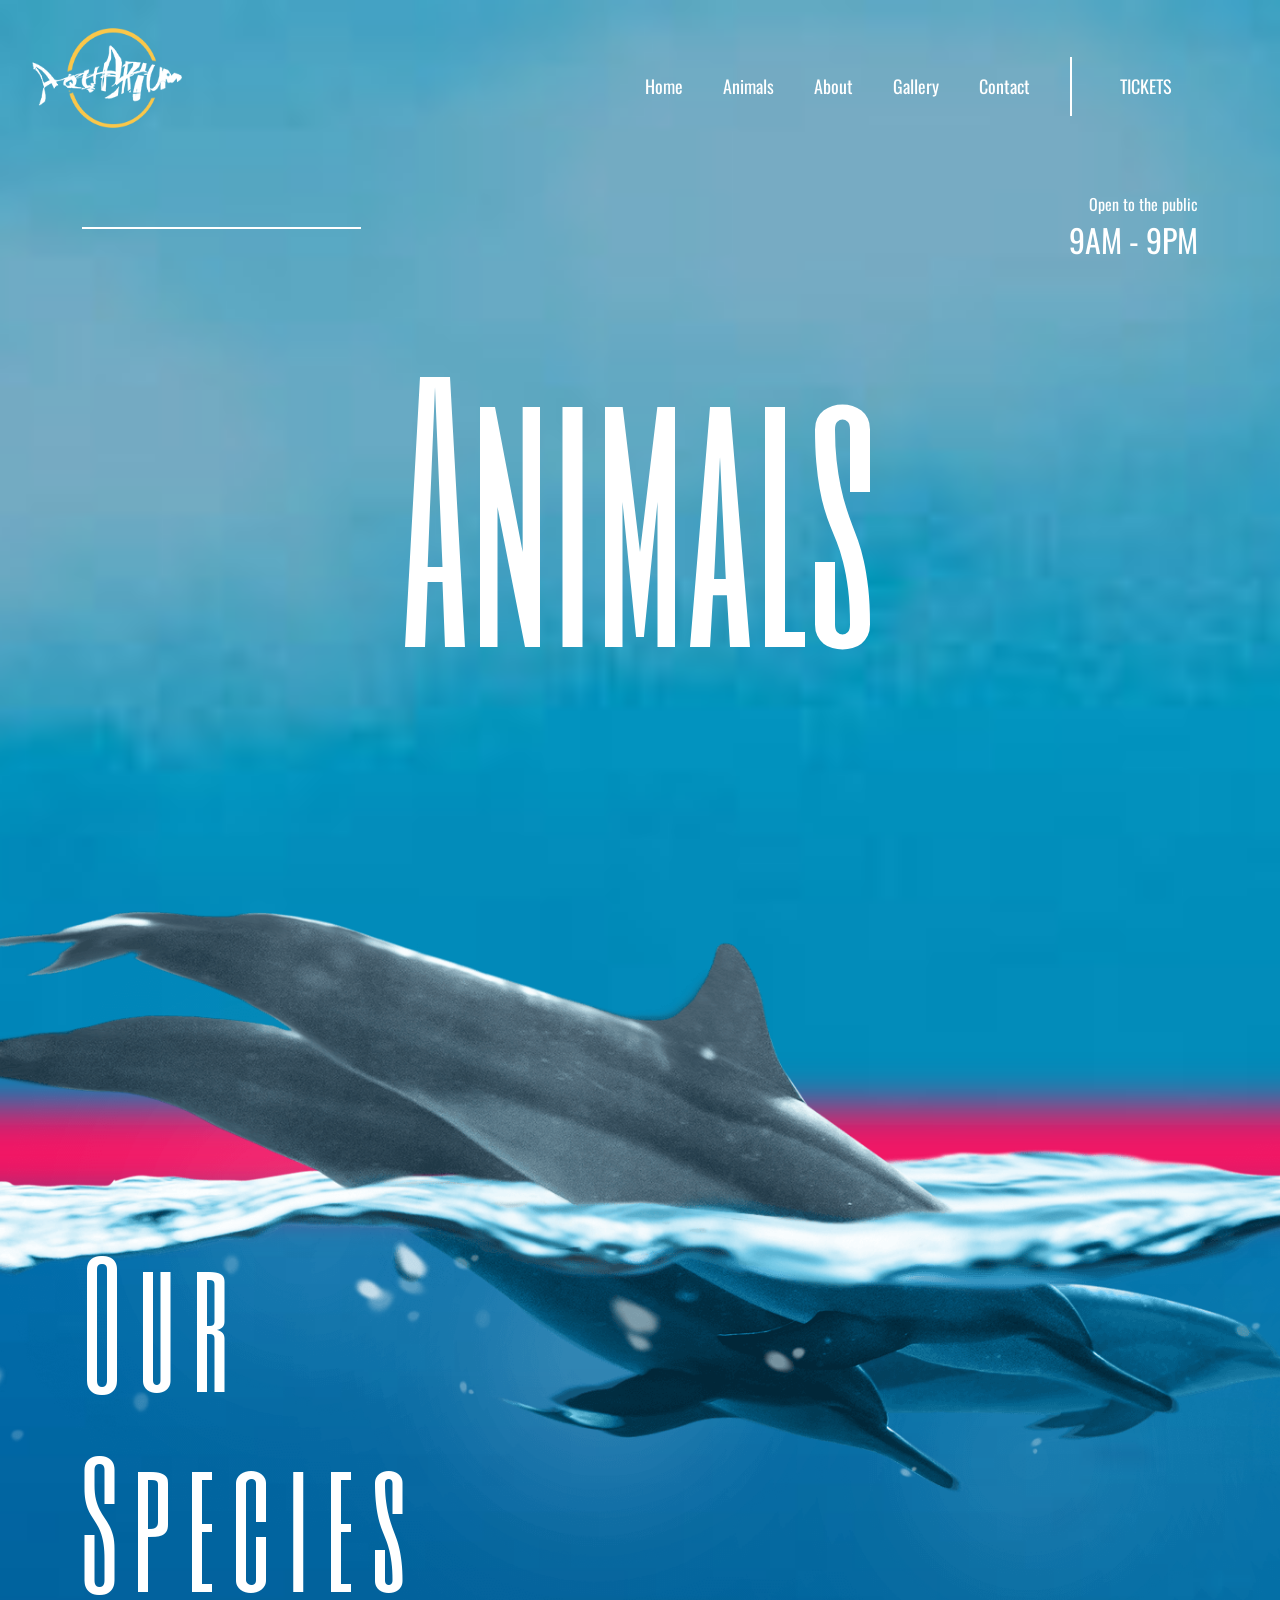
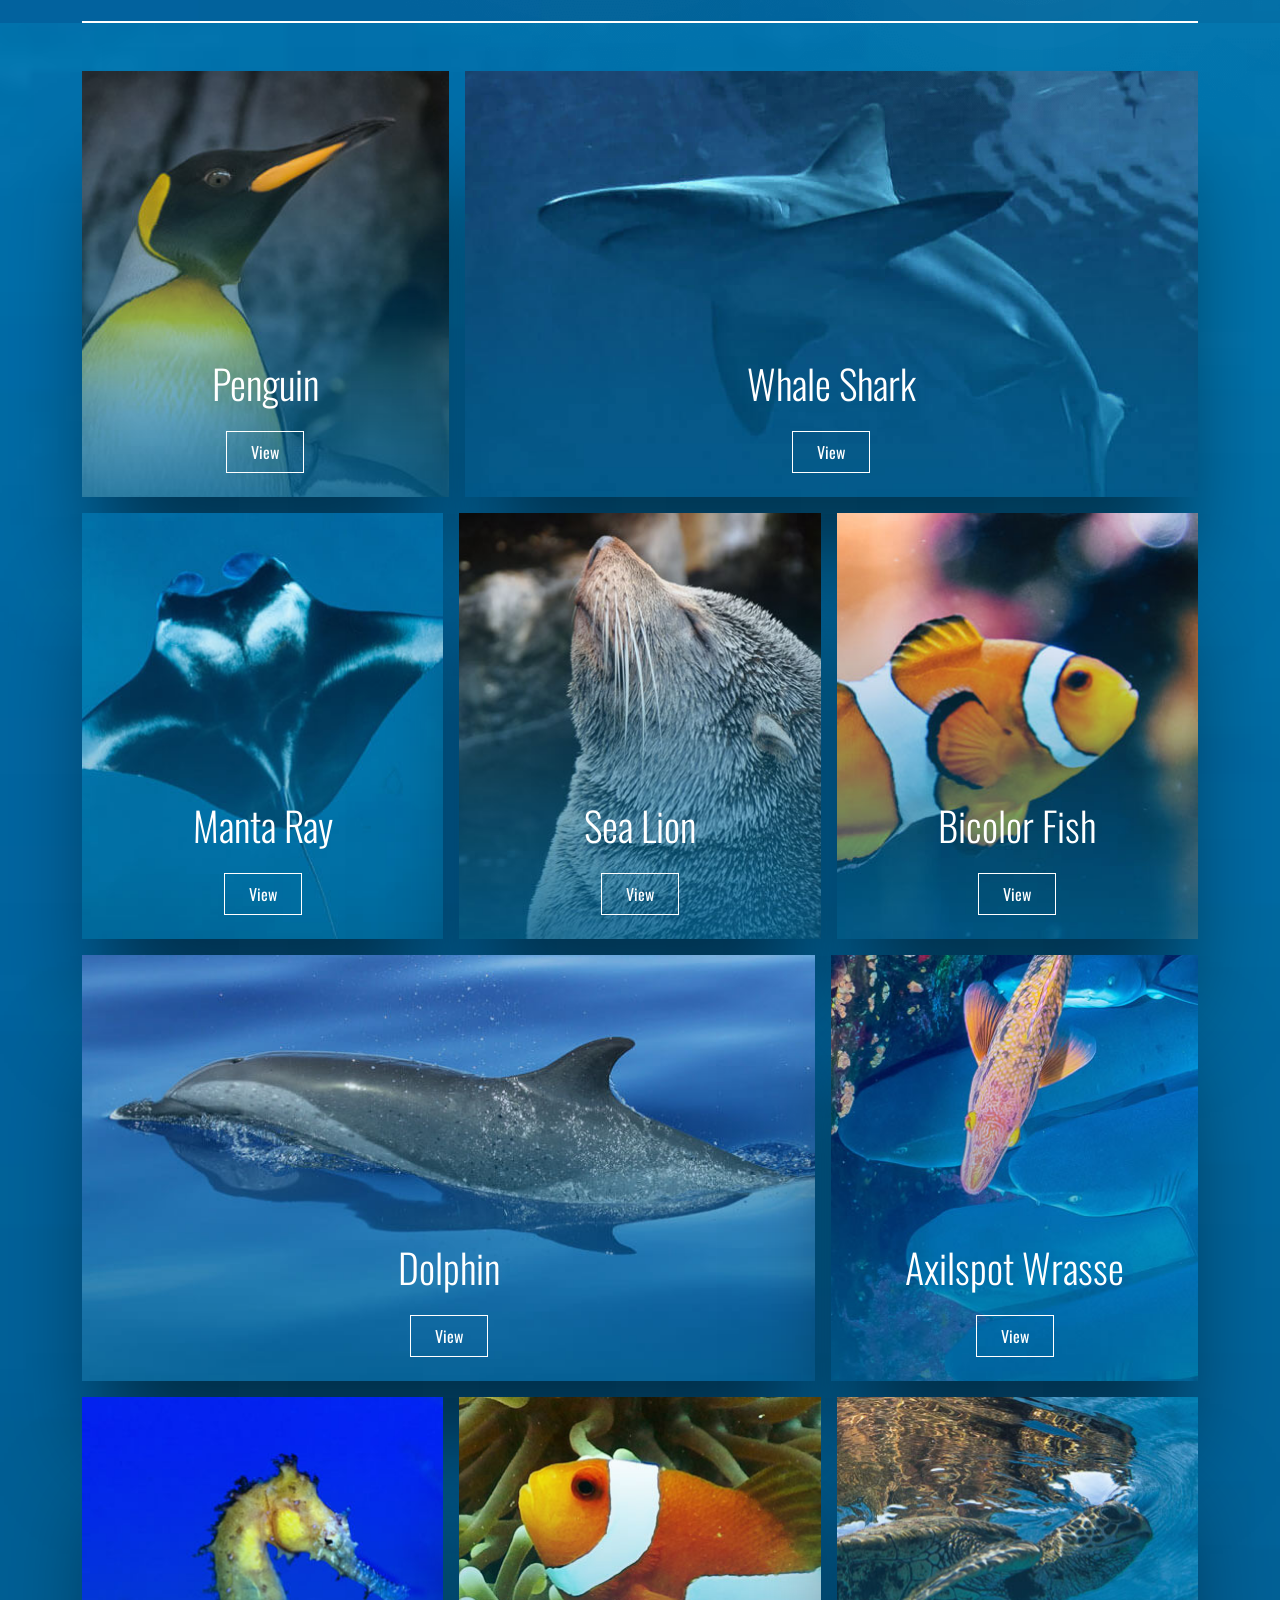
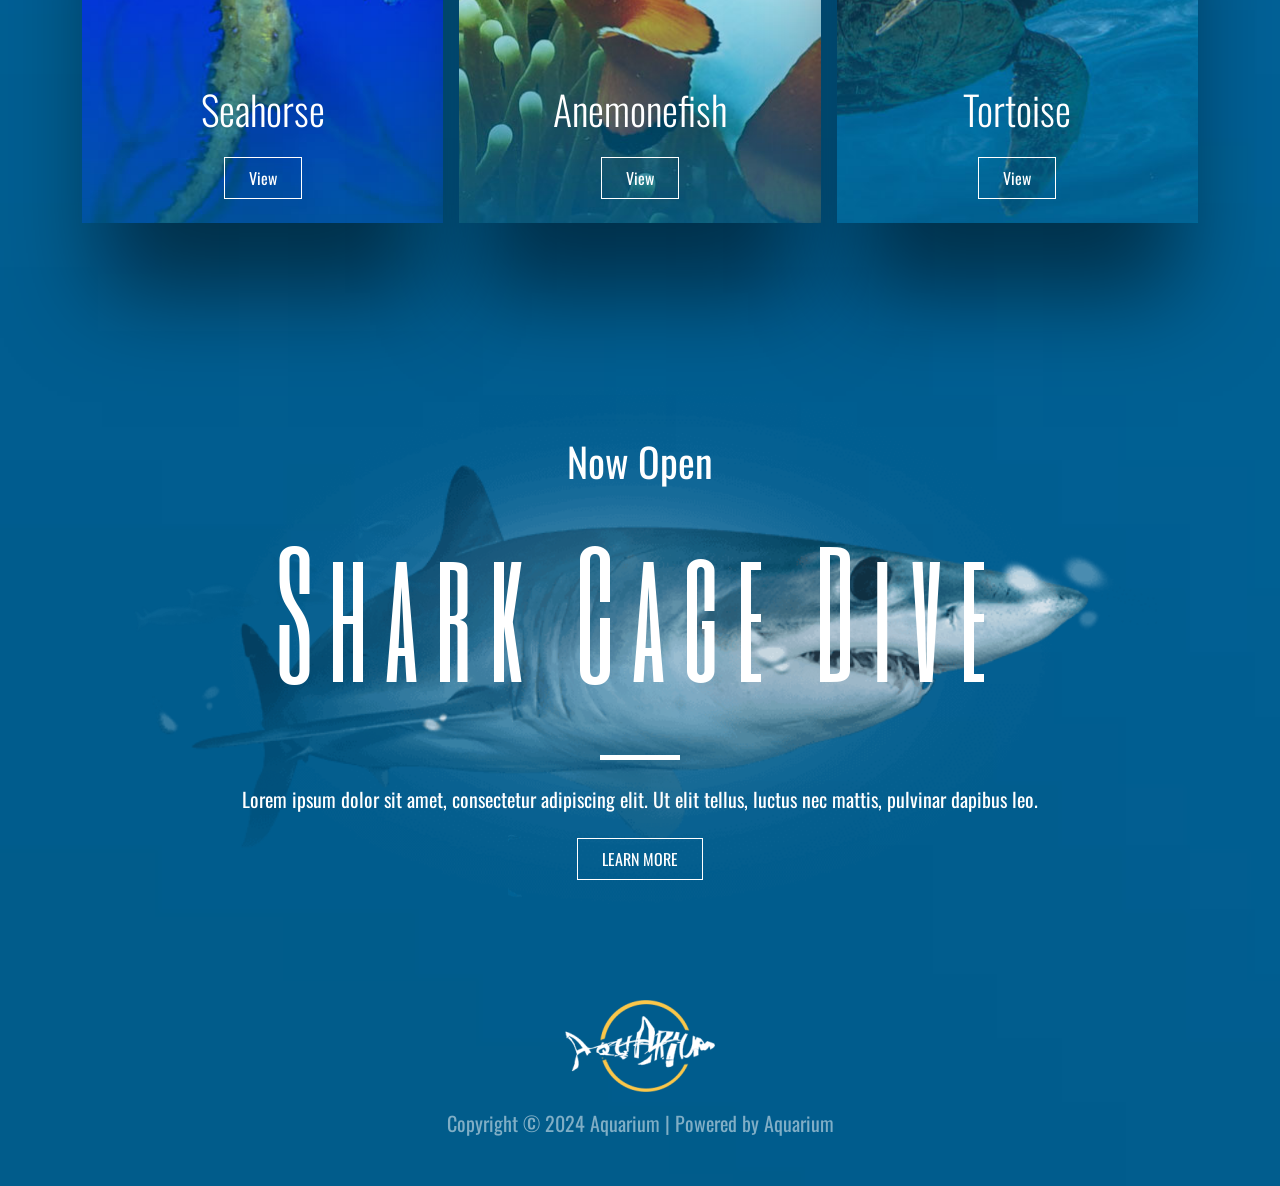
<file: html/animals.html>
<!DOCTYPE html>
<html lang="en">

<head>
    <meta charset="UTF-8">
    <meta name="viewport" content="width=device-width, initial-scale=1.0">
    <!-- favicon link -->
    <link rel="shortcut icon" href="/media/images/aquarium.png" type="image/x-icon">
    <!-- favicon link -->
    <!-- css link -->
    <link rel="stylesheet" href="/css/bootstrap.css">
    <link rel="stylesheet" href="/css/style.css">
    <link rel="stylesheet" href="/css/extra-content.css">
    <!-- css link -->
    <!-- google font link  -->
    <link rel="preconnect" href="https://fonts.googleapis.com">
    <link rel="preconnect" href="https://fonts.gstatic.com" crossorigin>
    <link href="https://fonts.googleapis.com/css2?family=Oswald:wght@200..700&family=Six+Caps&display=swap"
        rel="stylesheet">
    <!-- google font link  -->
    <title>Animals - Aquarium</title>
</head>

<body>


    <div class="main-blue-bg-01  ">
        <div class="bg-white-bottom-to-top vh-125">
            <!-- logo for mobiles top of togal -->
            <div class="text-center d-block d-lg-none py-4"><a href="/index.html"><img
                        src="/media/images/logo-regular-free-img.png" height="100" width="150" alt=""></a>
            </div>
            <!-- logo for mobiles top of togal -->
            <!-- nav start  -->
            <nav class="navbar-2 pb-5">
                <div class="navbar-header">
                    <span class="navbar-toggle" id="js-navbar-toggle">&#9776;</span>
                </div>
                <div class="d-flex justify-content-between">
                    <ul>
                        <a href="/index.html">
                            <li class="d-none d-lg-block"><img src="/media/images/logo-regular-free-img.png" alt=""
                                    height="100" width="150"></li>
                        </a>
                    </ul>
                    <ul class="main-nav fs-6 px-4 px-md-0" id="js-menu">
                        <li class="navbar-close-li d-block d-lg-none"><span class="navbar-close"
                                id="js-navbar-close">&times;</span>
                        </li>

                        <li><a href="/index.html" class="nav-links">Home</a></li>
                        <div class="h-1px bg-white  w-100 d-block d-lg-none my-3"></div>
                        <li><a href="/html/animals.html" class="nav-links font-size-12px">Animals</a>
                        </li>
                        <div class="h-1px bg-white w-100 d-block d-lg-none my-3"></div>
                        </li>
                        <li><a href="/html/about.html" class="nav-links">About</a>
                        </li>
                        <div class="h-1px bg-white w-100 d-block d-lg-none my-3"></div>
                        </li>

                        <li><a href="/html/gallery.html" class="nav-links">Gallery</a></li>
                        <div class="h-1px bg-white w-100 d-block d-lg-none my-3"></div>
                        <li><a href="/html/contact.html" class="nav-links">Contact</a></li>
                        <div class="h-1px bg-white w-100 d-block d-lg-none my-3"></div>
                        <li class="d-lg-block d-none"><a href="/html/ticket.html"
                                class="nav-links start-border-blue-hover py-3 px-5">TICKETS</a>
                        </li>
                        <li><a href="/html/ticket.html" class="nav-links d-block d-lg-none">Tickets</a>
                        </li>
                        <div class="h-1px  bg-white w-100 d-block d-lg-none my-3"></div>
                        </li>
                    </ul>
                </div>
            </nav>
            <!-- nav end -->

            <div class="container ">
                <div class="d-lg-flex  w-100 text-white">

                    <div class="d-lg-flex w-100 align-items-center">
                        <div class="bg-white h-2px w-lg-50"></div>
                    </div>

                    <div
                        class="w-100 d-flex flex-column justify-content-center text-lg-end text-center d-none d-lg-block">
                        <div class="tc">Open to the public</div>
                        <div class="fs-2">9AM - 9PM</div>
                    </div>

                </div>
                <div class="text-center display-20rem six-caps-font text-white position-relative z-1">Animals</div>
                <div
                    class="w-100 d-flex flex-column justify-content-center text-lg-end text-center text-white d-lg-none position-relative z-1">
                    <div class="tc">Open to the public</div>
                    <div class="fs-2">9AM - 9PM</div>
                </div>
            </div>

        </div>


        <!-- dolphin image -->
        <div class="double-dolphin-bg-red position-absolute vh-100 w-100 mt-minus-259px "></div>
        <!-- dolphin image -->
        <!-- next page started after the dolphin image -->
        <div class="main-blue-bg-01 ">
            <div class="container">
                <div class="pt-6 text-white">
                    <div class="display-10rem lh-sm six-caps-font ls-1 position-relative z-1">Our<br>
                        Species
                    </div>
                    <div class="bg-white h-2px w-100 mb-5"></div>
                </div>
            </div>
        </div>
        <!-- photos part start  -->
        <div class="container">
            <div class="">
                <!-- first two for tablet and pc -->
                <div class="d-md-flex gap-3 pb-md-3">
                    <!-- 1st -->
                    <div class="box-shadow w-md-50">
                        <div class="penguin-bg">
                            <div class="text-center  pt-15rem mb-3 mb-md-0">
                                <div class="text-white display-6 pt-5">Penguin</div>
                                <button type="button" class="btn-bg-hover-transperent-blue px-4 py-2 my-4">
                                    <a href="" class="text-white text-decoration-none">View</a>
                                </button>
                            </div>
                        </div>
                    </div>
                    <!-- 1st -->
                    <!-- 2nd -->
                    <div class="box-shadow w-100">
                        <div class="shark-bg">
                            <div class="text-center  pt-15rem mb-3 mb-md-0">
                                <div class="text-white display-6 pt-5">Whale Shark</div>
                                <button type="button" class="btn-bg-hover-transperent-blue px-4 py-2 my-4">
                                    <a href="" class="text-white text-decoration-none">View</a>
                                </button>
                            </div>
                        </div>
                    </div>
                    <!-- 2nd -->
                </div>
                <!-- first two for tablet and pc -->
                <!-- second three for tablet and pc  -->
                <div class="d-md-flex gap-3 pb-md-3 ">
                    <!-- 3rd -->
                    <div class="box-shadow w-100">
                        <div class="manta-bg">
                            <div class="text-center  pt-15rem mb-3 mb-md-0">
                                <div class="text-white display-6 pt-5">Manta Ray</div>
                                <button type="button" class="btn-bg-hover-transperent-blue px-4 py-2 my-4">
                                    <a href="" class="text-white text-decoration-none">View</a>
                                </button>
                            </div>
                        </div>
                    </div>
                    <!-- 3rd -->
                    <!-- 4th -->
                    <div class="box-shadow w-100">
                        <div class="sea-lion-bg">
                            <div class="text-center  pt-15rem mb-3 mb-md-0">
                                <div class="text-white display-6 pt-5">Sea Lion</div>
                                <button type="button" class="btn-bg-hover-transperent-blue px-4 py-2 my-4">
                                    <a href="" class="text-white text-decoration-none">View</a>
                                </button>
                            </div>
                        </div>
                    </div>
                    <!-- 4th -->
                    <!-- 5th -->
                    <div class="box-shadow w-100">
                        <div class="bicolor-fish-bg">
                            <div class="text-center  pt-15rem mb-3 mb-md-0">
                                <div class="text-white display-6 pt-5">Bicolor Fish</div>
                                <button type="button" class="btn-bg-hover-transperent-blue px-4 py-2 my-4">
                                    <a href="" class="text-white text-decoration-none">View</a>
                                </button>
                            </div>
                        </div>
                    </div>
                    <!-- 5th -->
                </div>
                <!-- second three for tablet and pc  -->
                <!-- third two for tablet and pc  -->
                <div class="d-md-flex gap-3 pb-md-3">
                    <!-- 6th -->
                    <div class="box-shadow w-100">
                        <div class="dolphin-bg">
                            <div class="text-center  pt-15rem mb-3 mb-md-0">
                                <div class="text-white display-6 pt-5">Dolphin</div>
                                <button type="button" class="btn-bg-hover-transperent-blue px-4 py-2 my-4">
                                    <a href="" class="text-white text-decoration-none">View</a>
                                </button>
                            </div>
                        </div>
                    </div>
                    <!-- 6th -->

                    <!-- 7th -->
                    <div class="box-shadow w-md-50">
                        <div class="Axilspot-Wrasse-bg">
                            <div class="text-center  pt-15rem mb-3 mb-md-0">
                                <div class="text-white display-6 pt-5">Axilspot Wrasse</div>
                                <button type="button" class="btn-bg-hover-transperent-blue px-4 py-2 my-4">
                                    <a href="" class="text-white text-decoration-none">View</a>
                                </button>
                            </div>
                        </div>
                    </div>
                    <!-- 7th -->
                </div>
                <!-- third two for tablet and pc  -->
                <!-- fourth three for tablet and pc  -->
                <div class="d-md-flex gap-3 pb-md-3">
                    <!-- 8th -->
                    <div class="box-shadow w-100">
                        <div class="Seahorse-bg">
                            <div class="text-center  pt-15rem mb-3 mb-md-0">
                                <div class="text-white display-6 pt-5">Seahorse</div>
                                <button type="button" class="btn-bg-hover-transperent-blue px-4 py-2 my-4">
                                    <a href="" class="text-white text-decoration-none">View</a>
                                </button>
                            </div>
                        </div>
                    </div>
                    <!-- 8th -->

                    <!-- 9th -->
                    <div class="box-shadow w-100">
                        <div class="Anemonefish-bg">
                            <div class="text-center  pt-15rem mb-3 mb-md-0">
                                <div class="text-white display-6 pt-5">Anemonefish</div>
                                <button type="button" class="btn-bg-hover-transperent-blue px-4 py-2 my-4">
                                    <a href="" class="text-white text-decoration-none">View</a>
                                </button>
                            </div>
                        </div>
                    </div>
                    <!-- 9th -->
                    <!-- 10th -->
                    <div class="box-shadow w-100">
                        <div class="Tortoise-bg">
                            <div class="text-center  pt-15rem mb-3 mb-md-0">
                                <div class="text-white display-6 pt-5">Tortoise</div>
                                <button type="button" class="btn-bg-hover-transperent-blue px-4 py-2 my-4">
                                    <a href="" class="text-white text-decoration-none">View</a>
                                </button>
                            </div>
                        </div>
                    </div>
                    <!-- 10th -->
                </div>
                <!-- fourth three for tablet and pc  -->
            </div>
        </div>
        <!-- photos part end -->

        <!-- last part Shark part -->
        <div class="side-fish-bg-05 bg-center ">
            <div class="side-fish-bg-07 bg-center">

                <div class="text-center d-flex flex-column align-items-center text-white mt-9rem pt-5">
                    <div class="fs-1">Now Open</div>
                    <div class="display-10rem six-caps-font ls-1">Shark Cage Dive</div>
                    <!-- white line  -->
                    <div class="bg-white w-5rem h-3px  my-4"></div>
                    <!-- white line  -->
                    <div class="fs-5">Lorem ipsum dolor sit amet, consectetur adipiscing elit. Ut elit tellus,
                        luctus nec mattis, pulvinar dapibus leo.</div>
                    <button type="button" class="btn-bg-hover-transperent-blue px-4 py-2 my-4">
                        <a href="" class="text-white text-decoration-none">LEARN MORE</a>
                    </button>
                </div>

            </div>
        </div>
        <!-- last part Shark part -->
        <!-- copyright logo add  -->
        <div class="text-center py-5 mt-5">
            <div class=""><img src="/media/images/logo-regular-free-img-150x92.png" alt=""></div>
            <div class="text-white-50 fs-5 pt-3">Copyright © 2024 Aquarium | Powered by Aquarium</div>
        </div>
        <!-- copyright logo add  -->

    </div>
    </div>
    <!-- next page started after the dolphin image -->
    </div>
    <!-- blue background image end -->
    <!-- js link -->
    <script src="/js/bootstrap.bundle.js"></script>
    <script src="/js/script.js"></script>
    <!-- js link -->
</body>

</html>
</file>
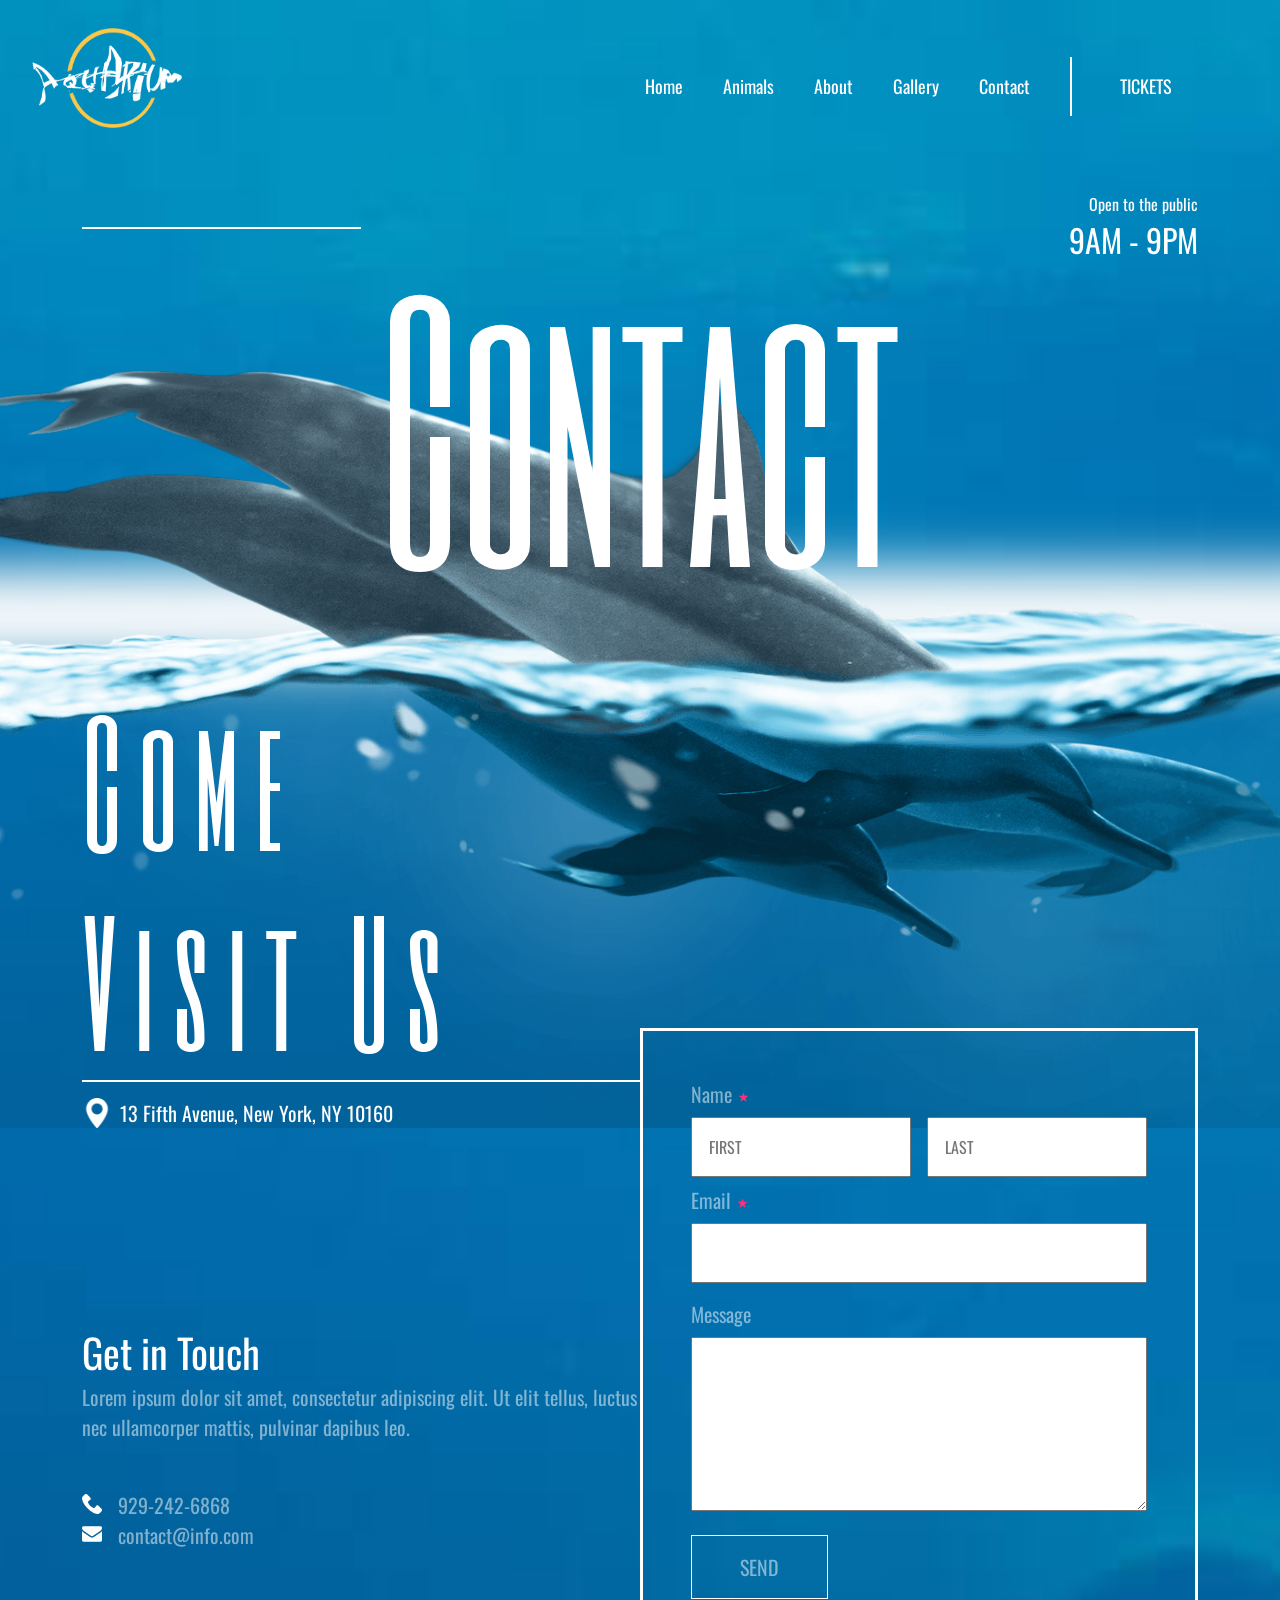
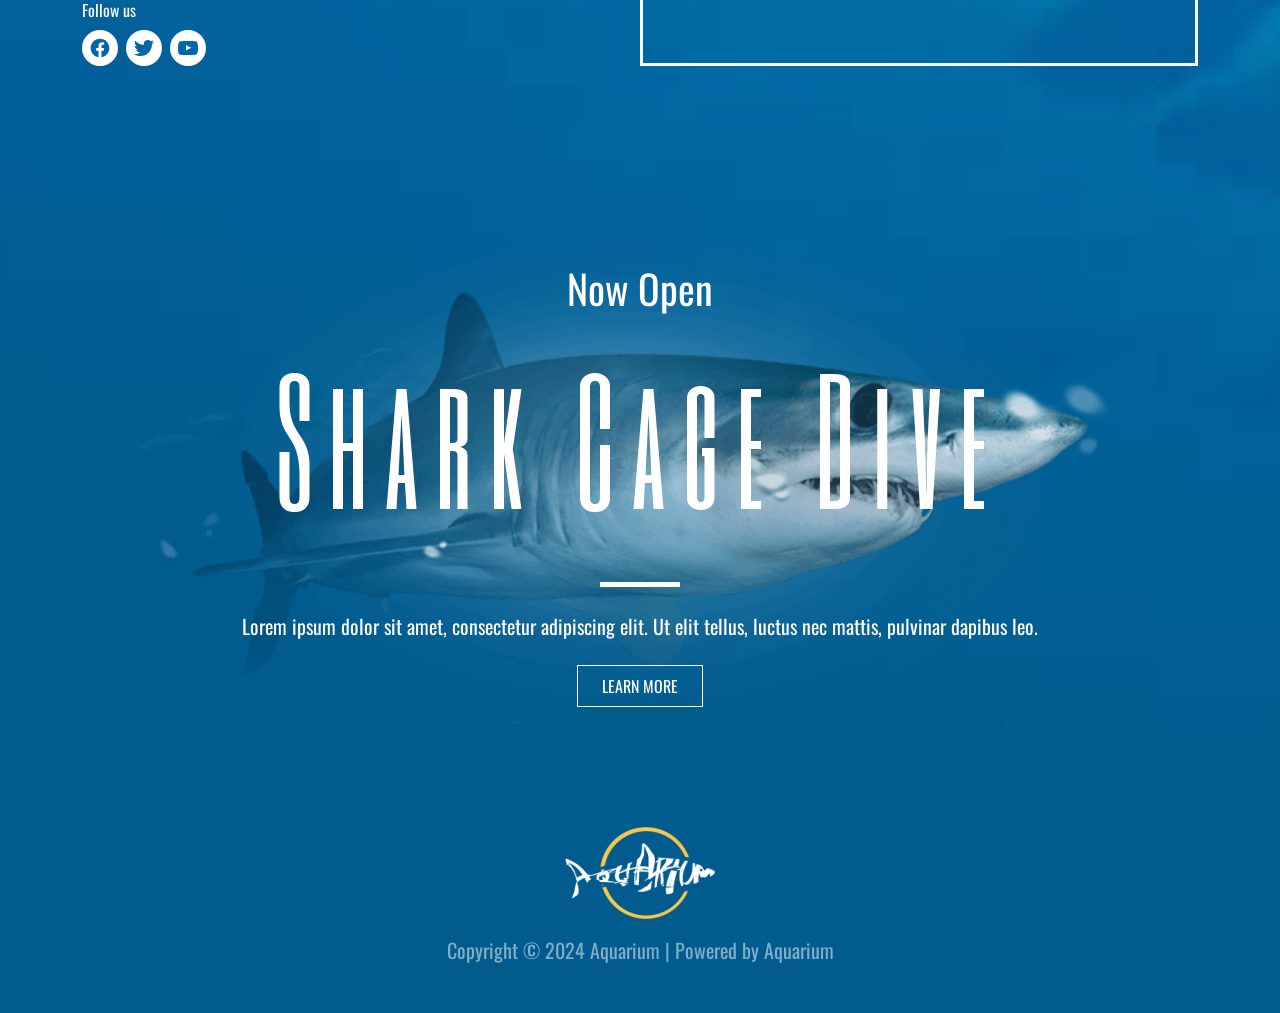
<file: html/contact.html>
<!DOCTYPE html>
<html lang="en">

<head>
    <meta charset="UTF-8">
    <meta name="viewport" content="width=device-width, initial-scale=1.0">
    <!-- favicon link -->
    <link rel="shortcut icon" href="/media/images/aquarium.png" type="image/x-icon">
    <!-- favicon link -->
    <!-- css link -->
    <link rel="stylesheet" href="/css/bootstrap.css">
    <link rel="stylesheet" href="/css/style.css">
    <link rel="stylesheet" href="/css/extra-content.css">
    <!-- css link -->
    <!-- google font link  -->
    <link rel="preconnect" href="https://fonts.googleapis.com">
    <link rel="preconnect" href="https://fonts.gstatic.com" crossorigin>
    <link href="https://fonts.googleapis.com/css2?family=Oswald:wght@200..700&family=Six+Caps&display=swap"
        rel="stylesheet">
    <!-- google font link  -->
    <title>Contact - Aquarium</title>
</head>

<body>
    <div class="main-blue-bg-03">
        <!-- main blue background image  -->
        <!-- logo for mobiles top of togal -->
        <div class="text-center d-block d-lg-none py-4"><a href="/index.html"><img
                    src="/media/images/logo-regular-free-img.png" height="100" width="150" alt=""></a>
        </div>
        <!-- logo for mobiles top of togal -->
        <!-- nav start  -->
        <nav class="navbar-2 pb-5">
            <div class="navbar-header">
                <span class="navbar-toggle" id="js-navbar-toggle">&#9776;</span>
            </div>
            <div class="d-flex justify-content-between">
                <ul>
                    <a href="/index.html">
                        <li class="d-none d-lg-block"><img src="/media/images/logo-regular-free-img.png" alt="" height="100"
                                width="150"></li>
                    </a>
                </ul>
                <ul class="main-nav fs-6 px-4 px-md-0" id="js-menu">
                    <li class="navbar-close-li d-block d-lg-none"><span class="navbar-close"
                            id="js-navbar-close">&times;</span>
                    </li>

                    <li><a href="/index.html" class="nav-links">Home</a></li>
                    <div class="h-1px bg-white  w-100 d-block d-lg-none my-3"></div>
                    <li><a href="/html/animals.html" class="nav-links font-size-12px">Animals</a>
                    </li>
                    <div class="h-1px bg-white w-100 d-block d-lg-none my-3"></div>
                    </li>
                    <li><a href="/html/about.html" class="nav-links">About</a>
                    </li>
                    <div class="h-1px bg-white w-100 d-block d-lg-none my-3"></div>
                    </li>

                    <li><a href="/html/gallery.html" class="nav-links">Gallery</a></li>
                    <div class="h-1px bg-white w-100 d-block d-lg-none my-3"></div>
                    <li><a href="/html/contact.html" class="nav-links">Contact</a></li>
                    <div class="h-1px bg-white w-100 d-block d-lg-none my-3"></div>
                    <li class="d-lg-block d-none"><a href="/html/ticket.html"
                            class="nav-links start-border-blue-hover py-3 px-5">TICKETS</a>
                    </li>
                    <li><a href="/html/ticket.html" class="nav-links d-block d-lg-none">Tickets</a>
                    </li>
                    <div class="h-1px  bg-white w-100 d-block d-lg-none my-3"></div>
                    </li>
                </ul>
            </div>
        </nav>
        <!-- nav end -->
        <!-- contents top of dolphins images  -->
        <div class="container ">
            <div class="d-lg-flex  w-100 text-white">
                <div class="d-lg-flex w-100 align-items-center">
                    <div class="bg-white h-2px w-lg-50"></div>

                </div>

                <div class="w-100 d-flex flex-column justify-content-center text-lg-end text-center d-none d-lg-block">
                    <div class="tc">Open to the public</div>
                    <div class="fs-2">9AM - 9PM</div>
                </div>

            </div>
            <div class="text-center display-20rem six-caps-font text-white position-relative z-1 lh-1">Contact</div>


            <div class="w-100 d-flex flex-column justify-content-center text-lg-end text-center d-lg-none text-white">
                <div class="tc">Open to the public</div>
                <div class="fs-2">9AM - 9PM</div>
            </div>


        </div>
        <!-- contents top of dolphins images  -->

        <!-- dolphin image -->
        <div class="double-dolphin-bg-white position-absolute vh-100 w-100 mt-minus-259px "></div>
        <!-- dolphin image -->
        <!-- next page started after the dolphin image -->
        <div class="main-blue-bg-01 ">
            <div class="container">
                <div class="pt-6 text-white">
                    <div class="display-10rem lh-sm six-caps-font ls-1 position-relative z-1">Come <br>
                        Visit Us
                    </div>
                    <div class="bg-white h-2px w-lg-50 mb-2"></div>
                    <!-- location -->
                    <div class="d-flex gap-2 pt-2">
                        <div class=""><img src="/media/images/maps-and-flags.png" alt="" height="30"></div>
                        <div class="fs-5">13 Fifth Avenue, New York, NY 10160</div>
                    </div>
                    <!-- location -->
                </div>
            </div>
        </div>
        <!-- get in touch contact part start -->
        <div class="container">
            <div class="d-lg-flex">
                <!-- site contact no email  -->
                <div class="w-100 pb-5 pb-lg-0 text-white-50 d-flex flex-column justify-content-end pt-5">
                    <div class="text-white fs-1">Get in Touch</div>
                    <div class="fs-5 ">Lorem ipsum dolor sit amet, consectetur adipiscing elit. Ut elit tellus, luctus
                        nec
                        ullamcorper mattis, pulvinar dapibus
                        leo.</div>
                    <div class="py-5">
                        <div class="d-flex gap-3">
                            <div class=""><img src="/media/images/phone-call.png" alt="" height="20"></div>
                            <div class="fs-5">929-242-6868</div>
                        </div>
                        <div class="d-flex gap-3">
                            <div class=""><img src="/media/images/envelope.png" alt="" height="20"></div>
                            <div class="fs-5">contact@info.com</div>
                        </div>
                    </div>
                    <div class="text-white pb-2">Follow us</div>
                    <div class="d-flex gap-2">

                        <!-- facebook icon  -->
                        <div class=""><a href="https://www.facebook.com/profile.php?id=100041806326847" target="_blank"
                                class=" p-2 d-flex justify-content-center icon-bg-hover">
                                <!-- svg start  -->
                                <?xml version="1.0" encoding="utf-8"?>
                                <!-- Uploaded to: SVG Repo, www.svgrepo.com, Generator: SVG Repo Mixer Tools -->
                                <svg fill="#000000" width="20px" height="20px" viewBox="0 0 32 32" class="icon-hover"
                                    version="1.1" xmlns="http://www.w3.org/2000/svg">
                                    <!-- <title>facebook</title> -->
                                    <path
                                        d="M30.996 16.091c-0.001-8.281-6.714-14.994-14.996-14.994s-14.996 6.714-14.996 14.996c0 7.455 5.44 13.639 12.566 14.8l0.086 0.012v-10.478h-3.808v-4.336h3.808v-3.302c-0.019-0.167-0.029-0.361-0.029-0.557 0-2.923 2.37-5.293 5.293-5.293 0.141 0 0.281 0.006 0.42 0.016l-0.018-0.001c1.199 0.017 2.359 0.123 3.491 0.312l-0.134-0.019v3.69h-1.892c-0.086-0.012-0.185-0.019-0.285-0.019-1.197 0-2.168 0.97-2.168 2.168 0 0.068 0.003 0.135 0.009 0.202l-0.001-0.009v2.812h4.159l-0.665 4.336h-3.494v10.478c7.213-1.174 12.653-7.359 12.654-14.814v-0z">
                                    </path>
                                </svg>
                                <!-- svg end -->
                            </a></div>
                        <!-- facebook icon  -->
                        <!-- twitter icon  -->
                        <div class=""><a href="https://www.instagram.com/abhijit_542/" target="_blank"
                                class="icon-bg-hover p-2 d-flex justify-content-center">
                                <!-- svg start  -->
                                <?xml version="1.0" encoding="UTF-8" standalone="no"?>
                                <!-- Uploaded to: SVG Repo, www.svgrepo.com, Generator: SVG Repo Mixer Tools -->
                                <svg width="20px" height="20px" viewBox="0 -2 20 20" version="1.1"
                                    xmlns="http://www.w3.org/2000/svg" xmlns:xlink="http://www.w3.org/1999/xlink">

                                    <!-- <title>twitter [#154]</title>
                <desc>Created with Sketch.</desc>
                <defs>
            
                </defs> -->
                                    <g id="Page-1" stroke="none" stroke-width="1" fill="none" fill-rule="evenodd">
                                        <g id="Dribbble-Light-Preview" transform="translate(-60.000000, -7521.000000)"
                                            fill="#000000" class="icon-hover">
                                            <g id="icons" transform="translate(56.000000, 160.000000)">
                                                <path
                                                    d="M10.29,7377 C17.837,7377 21.965,7370.84365 21.965,7365.50546 C21.965,7365.33021 21.965,7365.15595 21.953,7364.98267 C22.756,7364.41163 23.449,7363.70276 24,7362.8915 C23.252,7363.21837 22.457,7363.433 21.644,7363.52751 C22.5,7363.02244 23.141,7362.2289 23.448,7361.2926 C22.642,7361.76321 21.761,7362.095 20.842,7362.27321 C19.288,7360.64674 16.689,7360.56798 15.036,7362.09796 C13.971,7363.08447 13.518,7364.55538 13.849,7365.95835 C10.55,7365.79492 7.476,7364.261 5.392,7361.73762 C4.303,7363.58363 4.86,7365.94457 6.663,7367.12996 C6.01,7367.11125 5.371,7366.93797 4.8,7366.62489 L4.8,7366.67608 C4.801,7368.5989 6.178,7370.2549 8.092,7370.63591 C7.488,7370.79836 6.854,7370.82199 6.24,7370.70483 C6.777,7372.35099 8.318,7373.47829 10.073,7373.51078 C8.62,7374.63513 6.825,7375.24554 4.977,7375.24358 C4.651,7375.24259 4.325,7375.22388 4,7375.18549 C5.877,7376.37088 8.06,7377 10.29,7376.99705"
                                                    id="twitter-[#154]">

                                                </path>
                                            </g>
                                        </g>
                                    </g>
                                </svg>
                                <!-- svg end -->
                            </a></div>
                        <!-- twitter icon  -->
                        <!-- youtube icon  -->
                        <div class=""><a href="https://x.com/Abhijit_542" target="_blank"
                                class="icon-bg-hover p-2 d-flex justify-content-center">
                                <!-- svg start -->
                                <?xml version="1.0" encoding="UTF-8" standalone="no"?>
                                <!-- Uploaded to: SVG Repo, www.svgrepo.com, Generator: SVG Repo Mixer Tools -->
                                <svg width="20px" height="20px" viewBox="0 -3 20 20" version="1.1"
                                    xmlns="http://www.w3.org/2000/svg" xmlns:xlink="http://www.w3.org/1999/xlink">
                                    <!--                 
                    <title>youtube [#168]</title>
                    <desc>Created with Sketch.</desc>
                    <defs>
                
                    </defs> -->
                                    <g id="Page-1" stroke="none" stroke-width="1" fill="none" fill-rule="evenodd ">
                                        <g id="Dribbble-Light-Preview" transform="translate(-300.000000, -7442.000000)"
                                            fill="#000000" class="icon-hover">
                                            <g id="icons" transform="translate(56.000000, 160.000000)">
                                                <path
                                                    d="M251.988432,7291.58588 L251.988432,7285.97425 C253.980638,7286.91168 255.523602,7287.8172 257.348463,7288.79353 C255.843351,7289.62824 253.980638,7290.56468 251.988432,7291.58588 M263.090998,7283.18289 C262.747343,7282.73013 262.161634,7282.37809 261.538073,7282.26141 C259.705243,7281.91336 248.270974,7281.91237 246.439141,7282.26141 C245.939097,7282.35515 245.493839,7282.58153 245.111335,7282.93357 C243.49964,7284.42947 244.004664,7292.45151 244.393145,7293.75096 C244.556505,7294.31342 244.767679,7294.71931 245.033639,7294.98558 C245.376298,7295.33761 245.845463,7295.57995 246.384355,7295.68865 C247.893451,7296.0008 255.668037,7296.17532 261.506198,7295.73552 C262.044094,7295.64178 262.520231,7295.39147 262.895762,7295.02447 C264.385932,7293.53455 264.28433,7285.06174 263.090998,7283.18289"
                                                    id="youtube-[#168]">

                                                </path>
                                            </g>
                                        </g>
                                    </g>
                                </svg>
                                <!-- svg end -->
                            </a></div>
                        <!-- youtube icon  -->


                    </div>
                </div>
                <!-- contact user details  -->
                <div class="w-100 mt-lg-minus-100px">

                    <div class="border border-white border-3 px-5 py-lg-5 py-3 ">
                        <form action="">
                            <div class="pb-2 text-white-50 fs-5">
                                <label for="name">Name</label>
                                <img src="/media/images/star-svgrepo-com.svg" alt="" />
                            </div>
                            <div class="d-sm-flex gap-3 ">
                                <input type="text" name="name" id="name" class="ps-3 w-100 py-3 mb-3 mb-sm-0" required
                                    placeholder="FIRST" />

                                <input type="text" name="name" id="name" class="ps-3 w-100 py-3" required
                                    placeholder="LAST" />
                            </div>

                            <div class="d-flex flex-column text-black-50  py-2">
                                <div class="pb-2 text-white-50 fs-5">
                                    <label for="email">Email</label>
                                    <img src="/media/images/star-svgrepo-com.svg" alt="" />
                                </div>

                                <input type="email" name="email" id="email" class="ps-2 w-100 py-3" required />
                            </div>

                            <div class="d-flex flex-column text-black-50  py-2">
                                <div class="pb-2 text-white-50 fs-5">
                                    <label for="Message">Message</label>

                                </div>

                                <textarea name="Message" id="Message" cols="5" rows="7"></textarea>
                            </div>


                            <div class="py-3"><button type="submit"
                                    class="py-3 px-5 fs-5 btn-bg-hover-transperent-blue text-white-50">
                                    SEND
                                </button>
                            </div>

                        </form>
                    </div>


                    <!-- messages for us  -->
                    <!-- <div class="">
            <div class="py-5">
             
                   
                
                        <form action="">
                            
                                <div class="pb-2">
                                    <label for="name">Name</label>
                                    <img src="/media/images/star-svgrepo-com.svg" alt="" />
                                </div>
                                <div class="d-sm-flex gap-3 ">
                                    <input type="text" name="name" id="name" class="ps-3 w-100 py-3 mb-3 mb-sm-0" required
                                        placeholder="FIRST " />
                                    <input type="text" name="name" id="name" class="ps-3 w-100 py-3" required
                                        placeholder="LAST " />
                                </div>
        
                            </div>
        
        
        
                            <div class="d-flex flex-column text-black-50 fw-bold py-2">
                                <div class="pb-2">
                                    <label for="email">Email</label>
                                    <img src="/media/images/star-svgrepo-com.svg" alt="" />
                                </div>
        
                                <input type="email" name="email" id="email" class="ps-2 w-100 py-3" required />
                            </div>
                            <div class="d-flex flex-column text-black-50 fw-bold py-2">
                                <div class="pb-2">
                                    <label for="sub">Subject</label>
                                    <img src="/media/images/star-svgrepo-com.svg" alt="" />
                                </div>
        
                                <input type="text" name="sub" id="sub" class="ps-2 w-100 py-3" required />
                            </div>
                            <div class="d-flex flex-column text-black-50 fw-bold py-2">
                                <div class="pb-2">
                                    <label for="Message">Message</label>
        
                                </div>
        
                                <textarea name="Message" id="Message" cols="5" rows="7"></textarea>
                            </div>
        
        
                            <div class="py-3"><button type="submit"
                                    class="border-0 btn-bg-hover-brown-to-white py-3 px-4 text-hover-white-to-black nunito-font fw-light">
                                    SUBMIT
                                </button>
                            </div>
        
        
                        </form>
            </div>
        </div> -->
                    <!-- messages for us  -->




                </div>
                <!-- contact user details  -->
            </div>
            <!-- site contact no email  -->
        </div>
        <!-- get in touch contact part end -->
        <!-- last part Shark part -->
        <div class="side-fish-bg-05 bg-center ">
            <div class="side-fish-bg-07 bg-center">

                <div class="text-center d-flex flex-column align-items-center text-white mt-9rem pt-5">
                    <div class="fs-1">Now Open</div>
                    <div class="display-10rem six-caps-font ls-1">Shark Cage Dive</div>
                    <!-- white line  -->
                    <div class="bg-white w-5rem h-3px  my-4"></div>
                    <!-- white line  -->
                    <div class="fs-5">Lorem ipsum dolor sit amet, consectetur adipiscing elit. Ut elit
                        tellus,
                        luctus nec mattis, pulvinar dapibus leo.</div>
                    <button type="button" class="btn-bg-hover-transperent-blue px-4 py-2 my-4">
                        <a href="" class="text-white text-decoration-none">LEARN MORE</a>
                    </button>
                </div>

            </div>
        </div>
        <!-- last part Shark part -->
        <!-- copyright logo add  -->
        <div class="text-center py-5 mt-5">
            <div class=""><img src="/media/images/logo-regular-free-img-150x92.png" alt=""></div>
            <div class="text-white-50 fs-5 pt-3">Copyright © 2024 Aquarium | Powered by Aquarium</div>
        </div>
        <!-- copyright logo add  -->
        <!-- page first dolphine image part end  -->
    </div>
    <!-- js link -->
    <script src="/js/bootstrap.bundle.js"></script>
    <script src="/js/script.js"></script>
    <!-- js link -->
</body>

</html>
</file>
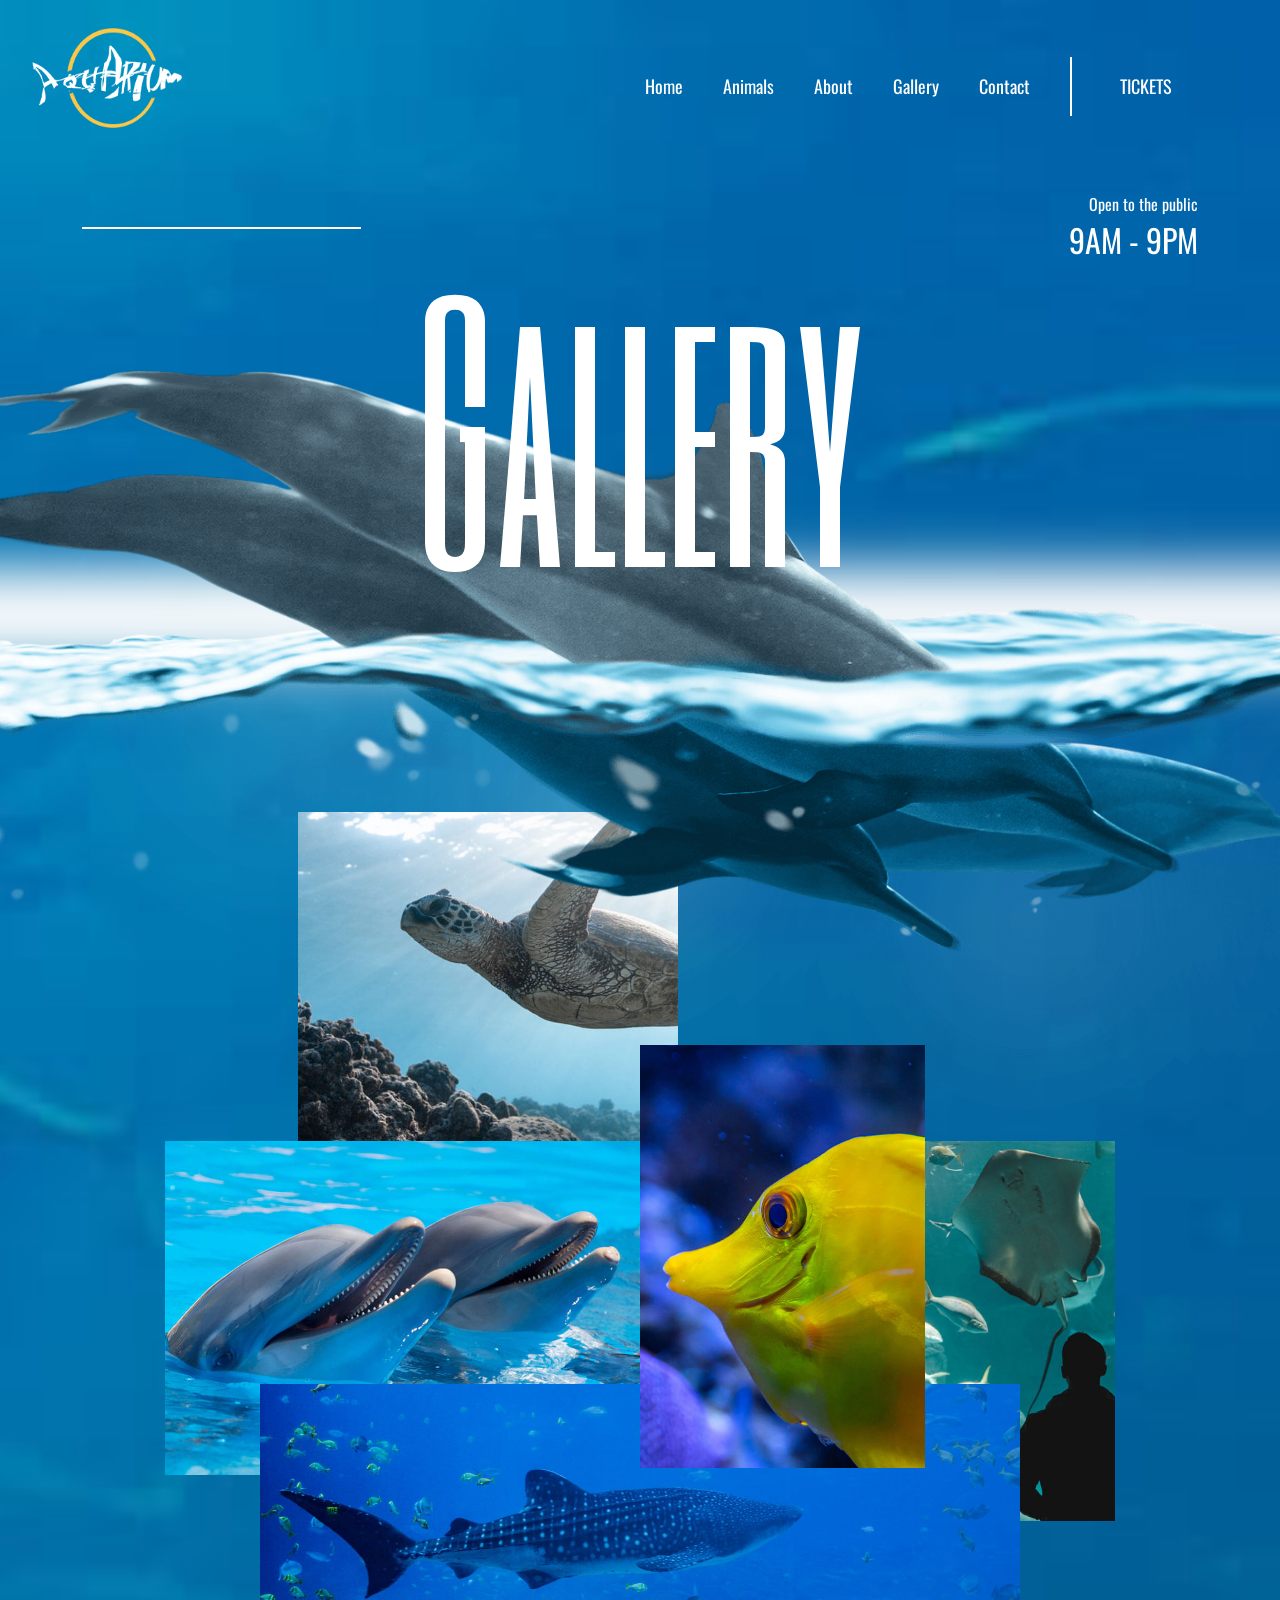
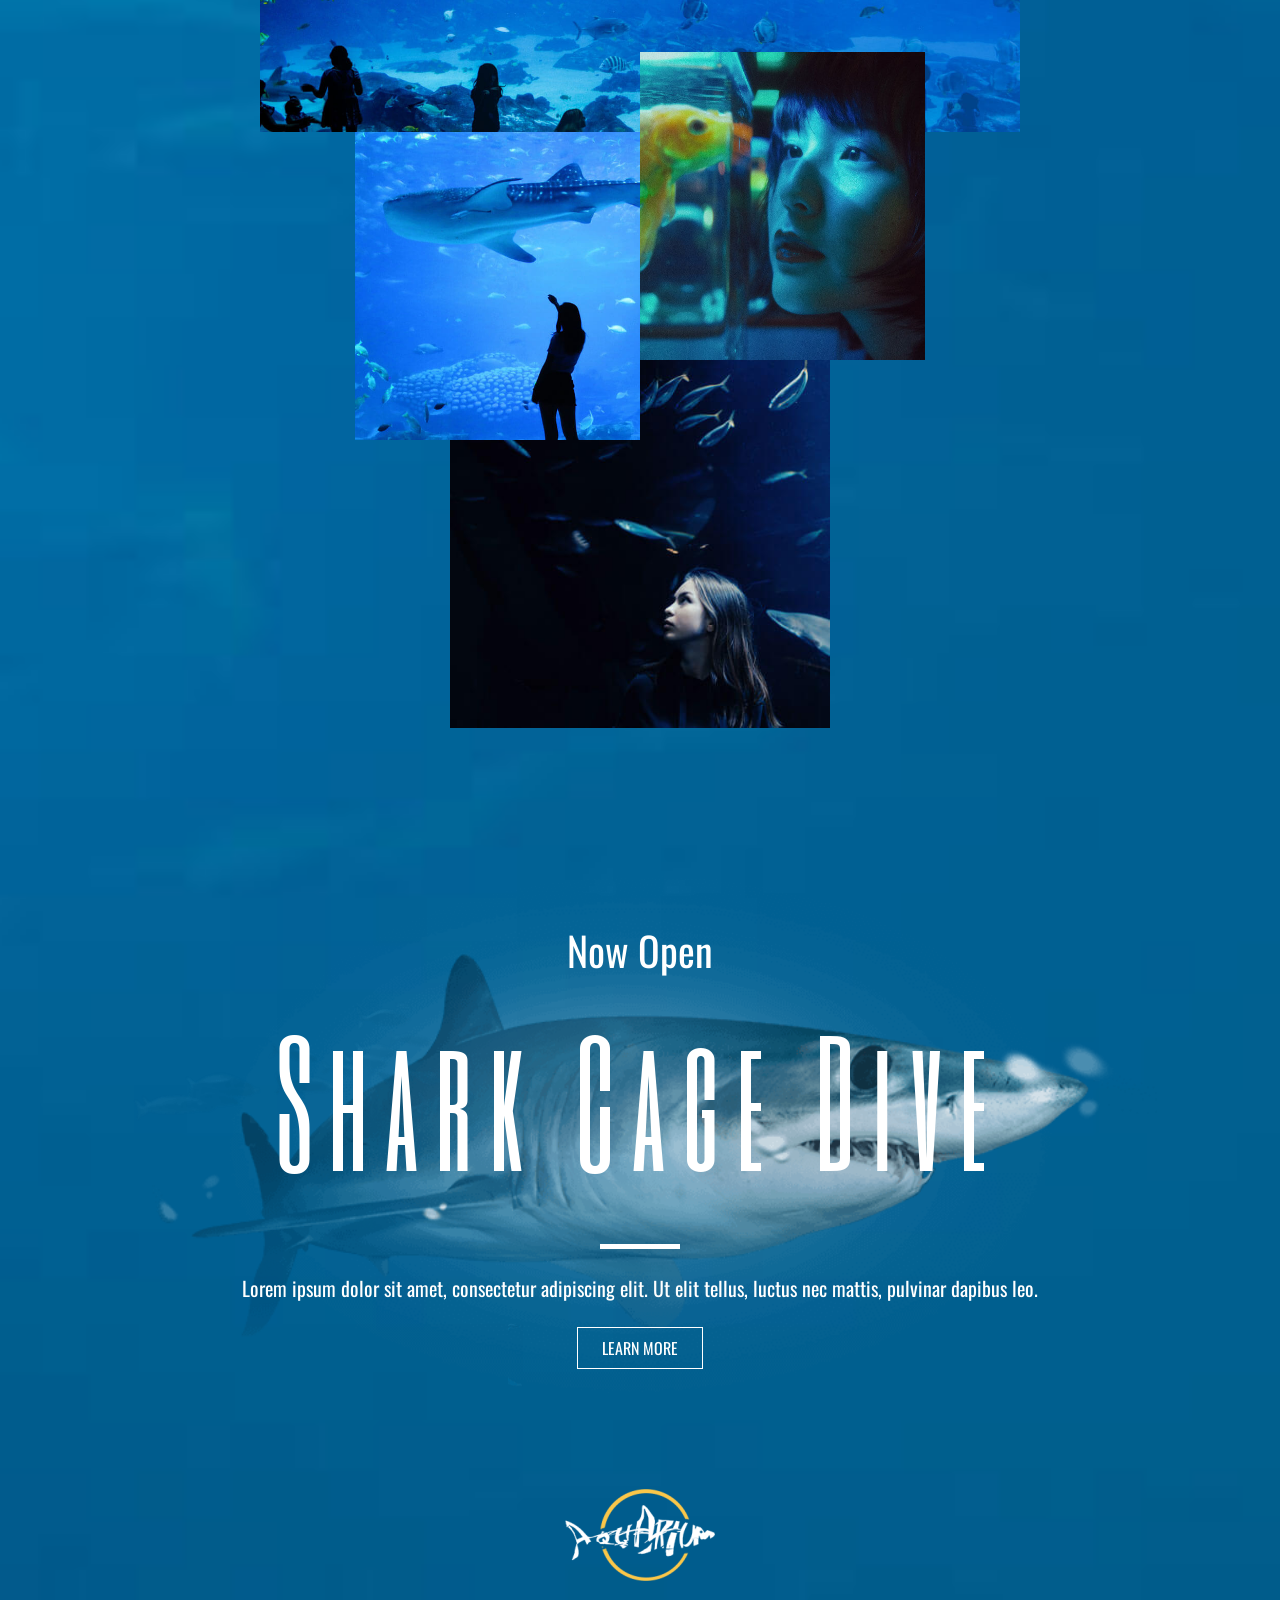
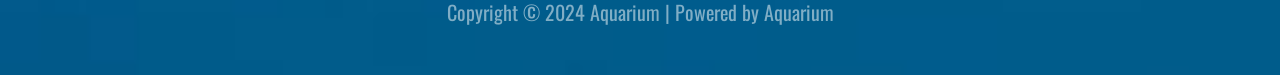
<file: html/gallery.html>
<!DOCTYPE html>
<html lang="en">

<head>
    <meta charset="UTF-8">
    <meta name="viewport" content="width=device-width, initial-scale=1.0">
    <!-- favicon link -->
    <link rel="shortcut icon" href="/media/images/aquarium.png" type="image/x-icon">
    <!-- favicon link -->
    <!-- css link -->
    <link rel="stylesheet" href="/css/bootstrap.css">
    <link rel="stylesheet" href="/css/style.css">
    <link rel="stylesheet" href="/css/extra-content.css">
    <!-- css link -->
    <!-- google font link  -->
    <link rel="preconnect" href="https://fonts.googleapis.com">
    <link rel="preconnect" href="https://fonts.gstatic.com" crossorigin>
    <link href="https://fonts.googleapis.com/css2?family=Oswald:wght@200..700&family=Six+Caps&display=swap"
        rel="stylesheet">
    <!-- google font link  -->
    <title>Gallery - Aquarium</title>
</head>

<body>
    <div class="main-blue-bg ">
        <!-- main blue background image  -->
        <!-- logo for mobiles top of togal -->
        <div class="text-center d-block d-lg-none py-4"><a href="/index.html"><img
                    src="/media/images/logo-regular-free-img.png" height="100" width="150" alt=""></a>
        </div>
        <!-- logo for mobiles top of togal -->
        <!-- nav start  -->
        <nav class="navbar-2 pb-5">
            <div class="navbar-header">
                <span class="navbar-toggle" id="js-navbar-toggle">&#9776;</span>
            </div>
            <div class="d-flex justify-content-between">
                <ul>
                    <a href="/index.html">
                        <li class="d-none d-lg-block"><img src="/media/images/logo-regular-free-img.png" alt="" height="100"
                                width="150"></li>
                    </a>
                </ul>
                <ul class="main-nav fs-6 px-4 px-md-0" id="js-menu">
                    <li class="navbar-close-li d-block d-lg-none"><span class="navbar-close"
                            id="js-navbar-close">&times;</span>
                    </li>

                    <li><a href="/index.html" class="nav-links">Home</a></li>
                    <div class="h-1px bg-white  w-100 d-block d-lg-none my-3"></div>
                    <li><a href="/html/animals.html" class="nav-links font-size-12px">Animals</a>
                    </li>
                    <div class="h-1px bg-white w-100 d-block d-lg-none my-3"></div>
                    </li>
                    <li><a href="/html/about.html" class="nav-links">About</a>
                    </li>
                    <div class="h-1px bg-white w-100 d-block d-lg-none my-3"></div>
                    </li>

                    <li><a href="/html/gallery.html" class="nav-links">Gallery</a></li>
                    <div class="h-1px bg-white w-100 d-block d-lg-none my-3"></div>
                    <li><a href="/html/contact.html" class="nav-links">Contact</a></li>
                    <div class="h-1px bg-white w-100 d-block d-lg-none my-3"></div>
                    <li class="d-lg-block d-none"><a href="/html/ticket.html"
                            class="nav-links start-border-blue-hover py-3 px-5">TICKETS</a>
                    </li>
                    <li><a href="/html/ticket.html" class="nav-links d-block d-lg-none">Tickets</a>
                    </li>
                    <div class="h-1px  bg-white w-100 d-block d-lg-none my-3"></div>
                    </li>
                </ul>
            </div>
        </nav>
        <!-- nav end -->
        <!-- contents top of dolphins images  -->
        <div class="container ">
            <div class="d-lg-flex  w-100 text-white">
                <div class="d-lg-flex w-100 align-items-center">
                    <div class="bg-white h-2px w-lg-50"></div>

                </div>

                <div class="w-100 d-flex flex-column justify-content-center text-lg-end text-center d-none d-lg-block">
                    <div class="tc">Open to the public</div>
                    <div class="fs-2">9AM - 9PM</div>
                </div>

            </div>
            <div class="text-center display-20rem six-caps-font text-white position-relative z-1 lh-1">Gallery</div>


            <div class="w-100 d-flex flex-column justify-content-center text-lg-end text-center d-lg-none text-white">
                <div class="tc">Open to the public</div>
                <div class="fs-2">9AM - 9PM</div>
            </div>


        </div>
        <!-- contents top of dolphins images  -->

        <!-- dolphin image -->
        <div class="double-dolphin-bg-white position-absolute vh-100 w-100 mt-minus-259px ">
        </div>
        <!-- dolphin image -->
        <!-- page first dolphine image part end  -->


        <!-- gallery all images  -->
        <!-- gallery all images here start for mobile  -->
        <!-- this images gallery in only for mobile and it's hide on tablet and pc start -->
        <div class="pt-15rem d-md-none">
            <div class="container">
                <!-- 1st image -->
                <div class="pb-3 pt-5 mt-5 "><img src="/media/images/gallery-00-free-img.jpg" alt="" height="100%" width="100%">
                </div>
                <!-- 1st image -->
                <!-- 2nd image -->
                <div class="pb-3 "><img src="/media/images/gallery-01-free-img.jpg" alt="" height="100%" width="100%"></div>
                <!-- 2nd image -->
                <!-- 3rd image -->
                <div class="pb-3 "><img src="/media/images/gallery-02-free-img.jpg" alt="" height="100%" width="100%"></div>
                <!-- 3rd image -->
                <!-- 4th image -->
                <div class="pb-3 "><img src="/media/images/gallery-03-free-img.jpg" alt="" height="100%" width="100%"></div>
                <!-- 4th image -->
                <!-- 5th image -->
                <div class="pb-3 "><img src="/media/images/gallery-04-free-img.jpg" alt="" height="100%" width="100%"></div>
                <!-- 5th image -->
                <!-- 6th image -->
                <div class="pb-3 "><img src="/media/images/gallery-05-free-img.jpg" alt="" height="100%" width="100%"></div>
                <!-- 6th image -->
                <!-- 7th image -->
                <div class="pb-3 "><img src="/media/images/gallery-06-free-img.jpg" alt="" height="100%" width="100%"></div>
                <!-- 7th image -->
                <!-- 8th image -->
                <div class="pb-3 "><img src="/media/images/gallery-07-free-img.jpg" alt="" height="100%" width="100%"></div>
                <!-- 8th image -->
            </div>
        </div>
        <!-- this images gallery in only for mobile and it's hide on tablet and pc end...... -->
        
        
        
        <!-- gallery all images here start   -->
        <!-- this is only show on tablet and pc  -->
        <div class="d-none d-md-block">
            <!-- this is only show on tablet and pc  -->
            <div class="container">
                <!-- main row  -->
                <div class="row ">
                    <!-- main row  -->
                    <!-- main column   -->
                    <div class="col ">
                        <!-- main column   -->
                        <!-- 1st row image -->
                        <div class="row">
                            <div class="col-4 p-0  img-1"><img src="/media/images/gallery-00-free-img.jpg" alt="" width="100%"></div>
                        </div>
                        <!-- 1st row image -->
                        <!-- 2nd row three images -->
                        <div class="row d-flex  align-items-center justify-content-center">
                            <div class="col-5 p-0  img-2 d-flex justify-content-center"><img
                                    src="/media/images/gallery-02-free-img.jpg" alt="" width="100%"></div>
                            <div class="col-3 p-0  img-3 position-relative z-3"><img src="/media/images/gallery-01-free-img.jpg"
                                    alt="" width="100%"></div>
                            <div class="col-2 p-0  img-4"><img src="/media/images/gallery-03-free-img.jpg" alt="" width="100%"></div>
                        </div>
                        <!-- 2nd row three images -->
                        <!-- 3rd row single image-->
                        <div class="row d-flex justify-content-center position-relative z-2">
                            <div class="col-8 p-0 img-5"><img src="/media/images/gallery-04-free-img.jpg" alt="" width="100%">
                            </div>
                        </div>
                        <!-- 3rd row single image-->
                        <!-- 4th row two images-->
                        <div class="row d-flex justify-content-center">
                            <div class="col-3 p-0 img-6 position-relative z-2"><img src="/media/images/gallery-05-free-img.jpg" alt=""
                                    width="100%"></div>
                            <div class="col-3 p-0 img-7 position-relative z-3"><img src="/media/images/gallery-06-free-img.jpg" alt=""
                                    width="100%"></div>
                        </div>
                        <!-- 4th row two images-->
                        <!-- 5th row or last row one image-->
                        <div class="row d-flex justify-content-center">
                            <div class="col-4 p-0 img-8"><img src="/media/images/gallery-07-free-img.jpg" alt="" width="100%">
                            </div>
                        </div>
                        <!-- 5th row or last row one image-->
                    </div>
                </div>
            </div>
        </div>
        <!-- gallery all images here end for tablet and pc  -->
        <!-- gallery all images  -->

        <!-- last part Shark part -->
        <div class="side-fish-bg-05 bg-center ">
            <div class="side-fish-bg-07 bg-center">

                <div class="text-center d-flex flex-column align-items-center text-white mt-9rem pt-5">
                    <div class="fs-1">Now Open</div>
                    <div class="display-10rem six-caps-font ls-1">Shark Cage Dive</div>
                    <!-- white line  -->
                    <div class="bg-white w-5rem h-3px  my-4"></div>
                    <!-- white line  -->
                    <div class="fs-5">Lorem ipsum dolor sit amet, consectetur adipiscing elit. Ut elit tellus,
                        luctus nec mattis, pulvinar dapibus leo.</div>
                    <button type="button" class="btn-bg-hover-transperent-blue px-4 py-2 my-4">
                        <a href="" class="text-white text-decoration-none">LEARN MORE</a>
                    </button>
                </div>

            </div>
        </div>
        <!-- last part Shark part -->
        <!-- copyright logo add  -->
        <div class="text-center py-5 mt-5">
            <div class=""><img src="/media/images/logo-regular-free-img-150x92.png" alt=""></div>
            <div class="text-white-50 fs-5 pt-3">Copyright © 2024 Aquarium | Powered by Aquarium</div>
        </div>
        <!-- copyright logo add  -->
        <!-- main blue background image  -->
    </div>
    <!-- js link -->
    <script src="/js/bootstrap.bundle.js"></script>
    <script src="/js/script.js"></script>
    <!-- js link -->
</body>

</html>
</file>
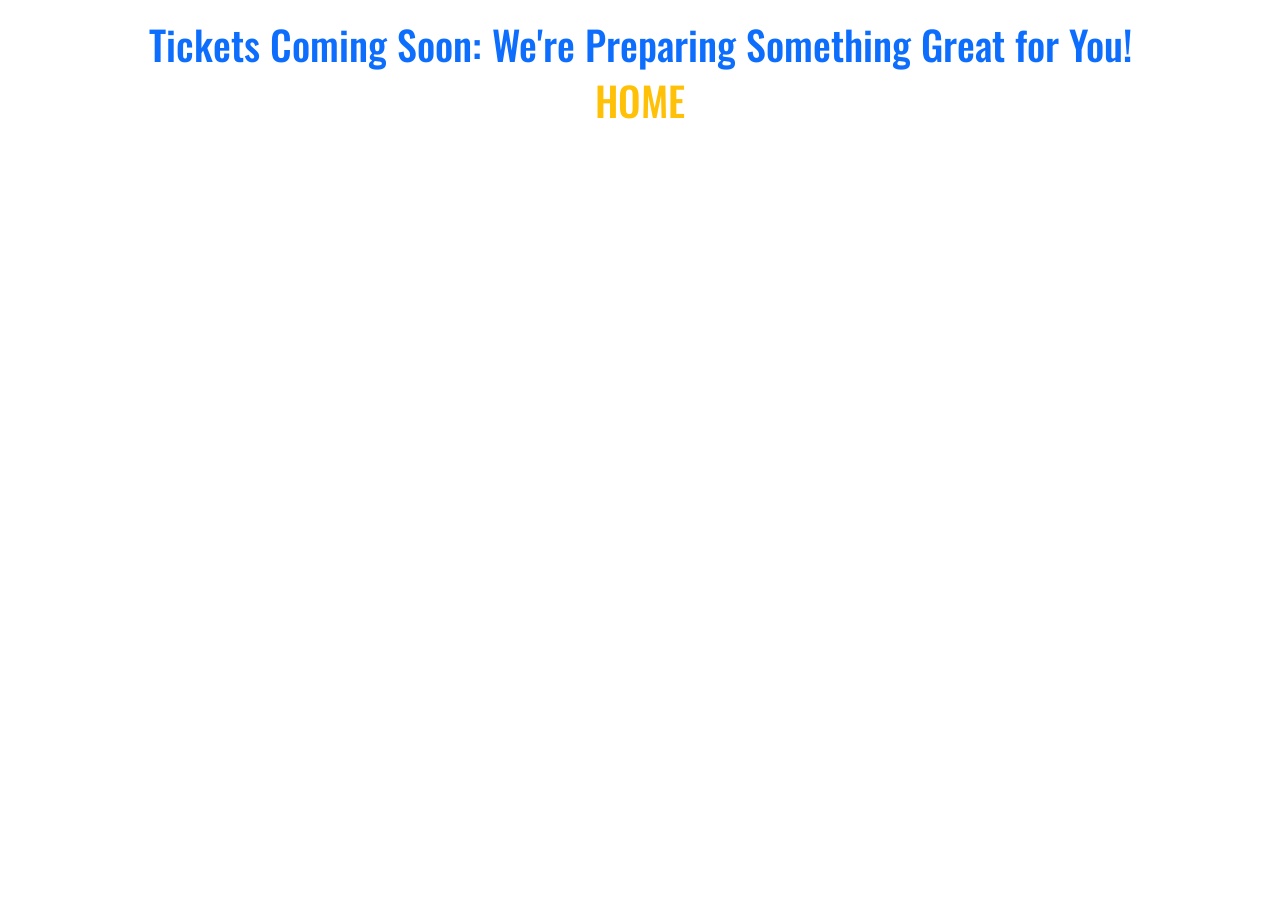
<file: html/ticket.html>
<!DOCTYPE html>
<html lang="en">

<head>
    <meta charset="UTF-8">
    <meta name="viewport" content="width=device-width, initial-scale=1.0">
    <!-- favicon link -->
    <link rel="shortcut icon" href="/media/images/aquarium.png" type="image/x-icon">
    <!-- favicon link -->
    <!-- css link -->
    <link rel="stylesheet" href="/css/bootstrap.css">
    <link rel="stylesheet" href="/css/style.css">
    <link rel="stylesheet" href="/css/extra-content.css">
    <!-- css link -->
    <!-- google font link  -->
    <link rel="preconnect" href="https://fonts.googleapis.com">
    <link rel="preconnect" href="https://fonts.gstatic.com" crossorigin>
    <link href="https://fonts.googleapis.com/css2?family=Oswald:wght@200..700&family=Six+Caps&display=swap"
        rel="stylesheet">
    <!-- google font link  -->
    <title>Tickets - Aquarium</title>
</head>

<body>
    <div class="video-background">
        <video autoplay muted loop class="video">
            <source src="/video/2632737-hd_1920_1080_24fps.mp4" type="video/mp4">
            <!-- Include other formats if needed, e.g., WebM for compatibility -->
            Your browser does not support the video tag.
        </video>
        <div class="content text-primary ">
            <h1> Tickets Coming Soon: We're Preparing Something Great for You!</h1>
            <a href="/index.html" class="text-decoration-none text-warning">
                <h1> HOME</h1>
            </a>
        </div>
    </div>

    <!-- js link -->
    <script src="/js/bootstrap.bundle.js"></script>
    <script src="/js/script.js"></script>
    <!-- js link -->
</body>

</html>
</file>
<file: css/style.css>
* {
    font-family: "Oswald", sans-serif;
}

/*button*/
.btn-bg-hover-transperent-blue {
    background-color: transparent;
    border: white 1px solid;
    transition: .3s ease;

    &:hover {
        background-color: #00234d;
        border-color: transparent;
        transition: .3s ease;
    }
}

/*button*/
.bg-blue {
    background-color: #00234d;
}

/* .bg-white-bottom-to-top { */
    /* background-color: transparent;
    background-image: linear-gradient(180deg, #FFFFFF00 80%, #ffff 100%);
    opacity: 1; */

    /* background: rgb(255, 255, 255);
    background: linear-gradient(180deg, rgba(255, 255, 255, 0) 80%, rgba(255, 255, 255, 1) 100%); */
/* } */

.bg-hover-white {
    background-color: transparent;

    &:hover {
        background: rgb(2, 112, 156);
        background: linear-gradient(85deg, rgba(2, 112, 156, 0) 0%, rgba(255, 255, 255, 0.36) 80%);

    }
}
.bg-light-gradient-blue{
   
    background: rgb(11, 124, 169);
        background: linear-gradient(25deg, rgb(43, 190, 248) 0%, rgb(0, 111, 155) 83%);

}

.bg-gradient-blue-white {
    background: rgb(2, 112, 156);
    background: linear-gradient(215deg, rgba(2, 112, 156, 1) 0%, rgba(255, 255, 255, 0.8044467787114846) 83%);
}


.main-blue-bg-01 {
    background-image: url(/media/images/bg-04-free-img.jpg);
    background-position: center;
    background-repeat: no-repeat;
    background-size: cover;
}

.main-blue-bg-03 {
    background-image: url(/media/images/bg-05-free-img.jpg);
    background-position: center;
    background-repeat: no-repeat;
    background-size: cover;
}

.main-blue-bg {
    background-image: url(/media/images/bg-06-free-img.jpg);
    background-position: center;
    background-repeat: no-repeat;
    background-size: cover;
}

.double-dolphin-bg-white {
    background-image: url(/media/images/bg-01-free-img.png);
    background-position: center center;
    background-repeat: no-repeat;
    background-size: cover;
    /* background-size: 105rem, auto; */

}
.double-dolphin-bg-red {
    background-image: url(/media/images/bg-01-free-img\(2\).png);
    background-position: center center;
    background-repeat: no-repeat;
    background-size: cover;
    /* background-size: 105rem, auto; */

}

/* background size others fishes  */
.side-fish-bg-01 {
    background-image: url(/media/images/bg-0008-free-img.png);
    background-repeat: no-repeat;
}

.side-fish-bg-02 {
    background-image: url(/media/images/bg-0007-free-img.png);
    background-repeat: no-repeat;
}

.side-fish-bg-03 {
    background-image: url(/media/images/bg-003-free-img.png);
    background-repeat: no-repeat;
    
}

.side-fish-bg-04 {
    background-image: url(/media/images/bg-04-free-img.jpg);
    background-repeat: no-repeat;
}

.side-fish-bg-05 {
    background-image: url(/media/images/animals-005-free-img.png);
    background-repeat: no-repeat;
    background-position:center center;
    background-size: contain;
    /* background-size: 100%; */
}

.side-fish-bg-06 {
    background-image: url(/media/images/bg-006-free-img.png);
    background-repeat: no-repeat;
}
.side-fish-bg-07 {
    background-image: url(/media/images/bg-09-free-img.png);
    background-repeat: no-repeat;
}
.penguin-bg{
    background-image: url(/media/images/animals-06-free-img.jpg);
    background-repeat: no-repeat;
    background-position:top center;
    background-size: cover;
}
.shark-bg{
    background-image: url(/media/images/animals-08-free-img.jpg);
        background-repeat: no-repeat;
        background-position:top center;
        background-size: cover;
}
.manta-bg{
    background-image: url(/media/images/animals-05-free-img.jpg);
        background-repeat: no-repeat;
        background-position:top center;
        background-size: cover;
}
.sea-lion-bg{
    background-image: url(/media/images/animals-04-free-img.jpg);
        background-repeat: no-repeat;
        background-position:top center;
        background-size: cover;
}
.bicolor-fish-bg{
    background-image: url(/media/images/animals-09-free-img.jpg);
        background-repeat: no-repeat;
        background-position:top center;
        background-size: cover;
}
.dolphin-bg{
    background-image: url(/media/images/animals-10-free-img.jpg);
        background-repeat: no-repeat;
        background-position:top center;
        background-size: cover;
}
.Axilspot-Wrasse-bg{
    background-image: url(/media/images/animals-07-free-img.jpg);
        background-repeat: no-repeat;
        background-position:top center;
        background-size: cover;
}
.Seahorse-bg{
    background-image: url(/media/images/animals-02-free-img.jpg);
        background-repeat: no-repeat;
        background-position:top center;
        background-size: cover;
}
.Anemonefish-bg{
    background-image: url(/media/images/animals-03-free-img.jpg);
        background-repeat: no-repeat;
        background-position:top center;
        background-size: cover;
}
.Tortoise-bg{
    background-image: url(/media/images/animals-01-free-img.jpg);
        background-repeat: no-repeat;
        background-position:top center;
        background-size: cover;
}
/* background size others fishes  */
/* background positions */
.bg-center{
    background-position: top center;
}
/* background positions */
/* all background  */
/* shadow */
.box-shadow {
    box-shadow: 0 90px 90px -20px rgba(0, 0, 0, .5);
}

/* shadow */
/* padding */
.pt-6 {
    padding-top: 6rem !important;
}

.py {
    padding-top: 10rem;
    padding-bottom: 10rem;
}
.pt-10rem{
    padding-top: 10rem;
}
.pt-15rem{
    padding-top: 15rem;
}
/* padding */

/* font family  */
.six-caps-font {
    font-family: "Six Caps", sans-serif;
    font-weight: 400;
    font-style: normal;
}



.oswald-font {
    font-family: "Oswald", sans-serif;
    font-optical-sizing: auto;
    font-style: normal;
}

/* font family  */
/* font size */
.display-20rem {
    font-size: clamp(3rem, 8vw + 5rem, 20rem);
}

.display-10rem {
    font-size: clamp(2rem, 4vw + 3rem, 10rem);
}

.display-5rem {
    font-size: clamp(1.5rem, 2vw + 1.5rem, 5rem);
}

/* Media query for finer control on very large screens */
@media (min-width: 992px) {
    .display-20rem {
        font-size: 20rem;
    }

    .display-10rem {
        font-size: 10rem;
    }

    .display-5rem {
        font-size: 5rem;
    }
}
@media (max-width: 240px) {
    .display-20rem {
        font-size: 4rem;
    }

    .display-10rem {
        font-size: 1rem;
    }

    .display-5rem {
        font-size: .5rem;
    }
}

/* font size */
/* line height */

.lh-1-3{
    line-height: 1.3 !important;
}

/* line height */
/* letter spacing  */
.ls-1 {
    letter-spacing: 1rem;
}

/* letter spacing  */
/* margin  */
.mt-9rem{
    margin-top: 9rem;
}
.mt-minus-259px {
    margin-top: -259px;
}

.mt-minus-50px {
    margin-top: -50px;
}

.mt-minus-100px {
    margin-top: -100px;
}

.mt-minus-25px {
    margin-top: -1.5rem;
}

.mb-minus-25px {
    margin-bottom: -25px;
}
/* margin  */

/* height  */
.h-1px {
    height: 1px;
}

.h-2px {
    height: 2px;
}

.h-3px {
    height: 0.3rem;
   
}

.h-2rem{
    height: .20rem;
}

.vh-125 {
    height: 125vh;
}

/* height  */

/* width  */
.w-5rem {
    width: 5rem;
}

/* width  */

/* hover effects  */
.start-border-blue-hover {
    border-left: 2px solid white;
    transition: .3s ease;


    &:hover {
        background-color: #00234d;
        transition: .3s ease;
        border-left: 2px solid #00234d;

    }
}

.btn-hover-border-blue {
    border: 1px solid white;
    transition: .2s ease-in;

    &:hover {
        background-color: #00234d;
        transition: .2s ease-out;
        border: none;
    }
}

/* hover effects  */


/* responsive  */
@media (max-width:576px) {

    /* display size */
  

    /* display size */
}

@media (min-width:768px) {
    .w-md-50{
        width: 50% !important;
    }
}


@media (min-width:992px) {
    .w-lg-50{
        width: 50% !important;
    }
    .mt-lg-minus-100px{
        margin-top: -100px;
    }

}


@media (max-width:992px) {

    /* display size */
  

    /* display size */
}

@media (max-width:1200px) {
    /* display size */

    /* display size */
}

/* responsive  */
</file>
<file: css/extra-content.css>
/* nav bar */
.navbar-2 {
    background-color: transparent;
    overflow: hidden;
    position: relative;
}

.navbar-header {
    display: flex;
    align-items: center;
    justify-content: center;
    /* Center the toggle */
    padding: 14px 20px;
}

.navbar-toggle,
.navbar-close {
    font-size: 24px;
    cursor: pointer;
    color: rgb(255, 255, 255);
    


    /* Change color of toggles */
}

.navbar-toggle {
    background-color: #00234d;
    border-radius: 50%;
    padding: 4px 12px;
}

.main-nav {
    list-style: none;
    margin: 0;
    padding: 0;
    display: flex;
    flex-direction: row;
    align-items: center;
    justify-content: start;
    /* Center navigation options */
    transition: all 0.4s ease-in-out;
    /* Smooth transition */
    opacity: 0;
    max-height: 0;
    overflow: hidden;
}

.main-nav li {
    padding: 14px 20px;
}

.nav-links {
    text-decoration: none;
    color: rgb(255, 255, 255);
    font-size: 18px;
    display: block;
}

@media (max-width: 992px) {
    .navbar-toggle {
        display: block;
    }

    .main-nav {
        flex-direction: column;
        width: 100%;
        background-color: #02709c;
        /* From https://css.glass */
        background: rgba(2, 112, 156, 0.61);
        border-radius: 16px;
        box-shadow: 0 4px 30px rgba(0, 0, 0, 0.1);
        backdrop-filter: blur(9.5px);
        -webkit-backdrop-filter: blur(9.4px);
        border: 1px solid rgba(2, 112, 156, 0.57);
        /* glass effect */

        height: 100vh;
        position: fixed;
        top: 0;
        left: 0;
        justify-content: center;
        align-items: center;
        z-index: 111;
        overflow-y: scroll;
    }

    .main-nav.active {
        opacity: 1;
        max-height: 100vh;
    }

    .navbar-close {
        display: block;
        padding: 24px 30px;
        width: 100%;
        text-align: right;
        position: absolute;
        top: 0;
        right: 0;
        font-size: 50px;
    }

    .main-nav li {
        width: 100%;
        text-align: center;
    }
}

@media (min-width: 992px) {
    .main-nav {
        display: flex !important;
        flex-direction: row;
        position: static;
        height: auto;
        width: auto;
        justify-content: center;
        /* Center navigation options */
        opacity: 1;
        max-height: none;
        overflow: visible;
    }

    .navbar-toggle,
    .navbar-close {
        display: none;
    }
}

/* nav bar */


/* about page youtube video play content  */
.video-container {
    position: relative;
    display: inline-block;
}

.video-container img {
    display: block;
    width: 100%;
    max-width: 700px;
}

.video-container .play-button {
    position: absolute;
    top: 50%;
    left: 50%;
    transform: translate(-50%, -50%);
    width: 80px;
    height: 80px;
    background: rgba(0, 0, 0, 0.5);
    border-radius: 50%;
    display: flex;
    justify-content: center;
    align-items: center;
    cursor: pointer;
}

.video-container .play-button:before {
    content: '';
    display: block;
    width: 0;
    height: 0;
    border-left: 24px solid white;
    border-top: 12px solid transparent;
    border-bottom: 12px solid transparent;
}

.iframe-container {
    display: none;
    width: 100%;
    max-width: 700px;
    height: 400px;
}

.iframe-container iframe {
    width: 100%;
    height: 100%;
}
/* Style for the container */
/* Style for the container */

/* about page youtube video play content  */

/* gallery page sizing images properly  */

.img-1 {
    margin-top: 20%;
    margin-left: 20%;

}

.img-2 {
    margin-top: -4%;

}

.img-3 {

    margin-top: -13%;
}

/* .img-4{
  
} */
.img-5 {
    margin-top: -12%;
}

/* .img-6{

} */
.img-7 {
    margin-top: -7%;
}

.img-8 {
    margin-top: -8%;
}





/* gallery page image tap to see full screen  */

/* Gallery thumbnail images */
.gallery img {
    /* width: 500px; */
    cursor: pointer;
    margin: 5px;
}

/* Modal background */
.modal {
    display: none;
    /* Hidden by default */
    position: fixed;
    top: 0;
    left: 0;
    width: 100%;
    height: 100%;
    background-color: rgba(0, 0, 0, 0.9);
    z-index: 1000;
    justify-content: center;
    align-items: center;
}

/* Close button styling */
.close {
    position: absolute;
    top: 15px;
    right: 15px;
    font-size: 30px;
    color: white;
    cursor: pointer;
}

/* Modal content */
.modal-content {
    position: relative;
    max-width: 90%;
    max-height: 90%;
    display: flex;
    align-items: center;
    justify-content: center;
}

.modal-content img {
    width: 100%;
    height: auto;
    max-height: 100%;
    transition: transform 0.3s ease;
    /* Smooth zoom transition */
}

/* Icons for actions */
.icons {
    position: absolute;
    top: 15px;
    left: 15px;
    display: flex;
    gap: 15px;
}

.icon {
    font-size: 24px;
    color: white;
    cursor: pointer;
}

/* gallery page image tap to see full screen  */



/* svg hover icon color change  */


.icon-hover {
    fill: rgba(0, 103, 169, 255);
    transition: .3s ease;
}

.icon-bg-hover:hover .icon-hover {
    fill: #080055;
    transition: .3s ease;
}

.icon-bg-hover {
   background-color: white;
    transition: .3s ease;
    border-radius: 50%;
}

.icon-bg-hover:hover {
 background-color: white;
    transition: .3s ease;
}
/* svg hover icon color change  */


/* background video for ticket page  */
/* Basic Reset */
/* * {
    margin: 0;
    padding: 0;
    box-sizing: border-box;
}

body,
html {
    height: 100%;
    overflow: hidden;
} */

.video-background {
    position: relative;
    width: 100%;
    height: 100vh;
    /* Full viewport height */
    overflow: hidden;
}

.video-background .video {
    position: absolute;
    top: 50%;
    left: 50%;
    min-width: 100%;
    min-height: 100%;
    width: auto;
    height: auto;
    transform: translate(-50%, -50%);
    z-index: -1;
    /* Optionally reduce opacity or add a filter */
    opacity: 0.7;
    object-fit: cover;
}

.video-background .content {
    position: relative;
    z-index: 1;
    color: #ffffff;
    text-align: center;
    padding: 20px;
}
/* background video for ticket page  */
</file>
